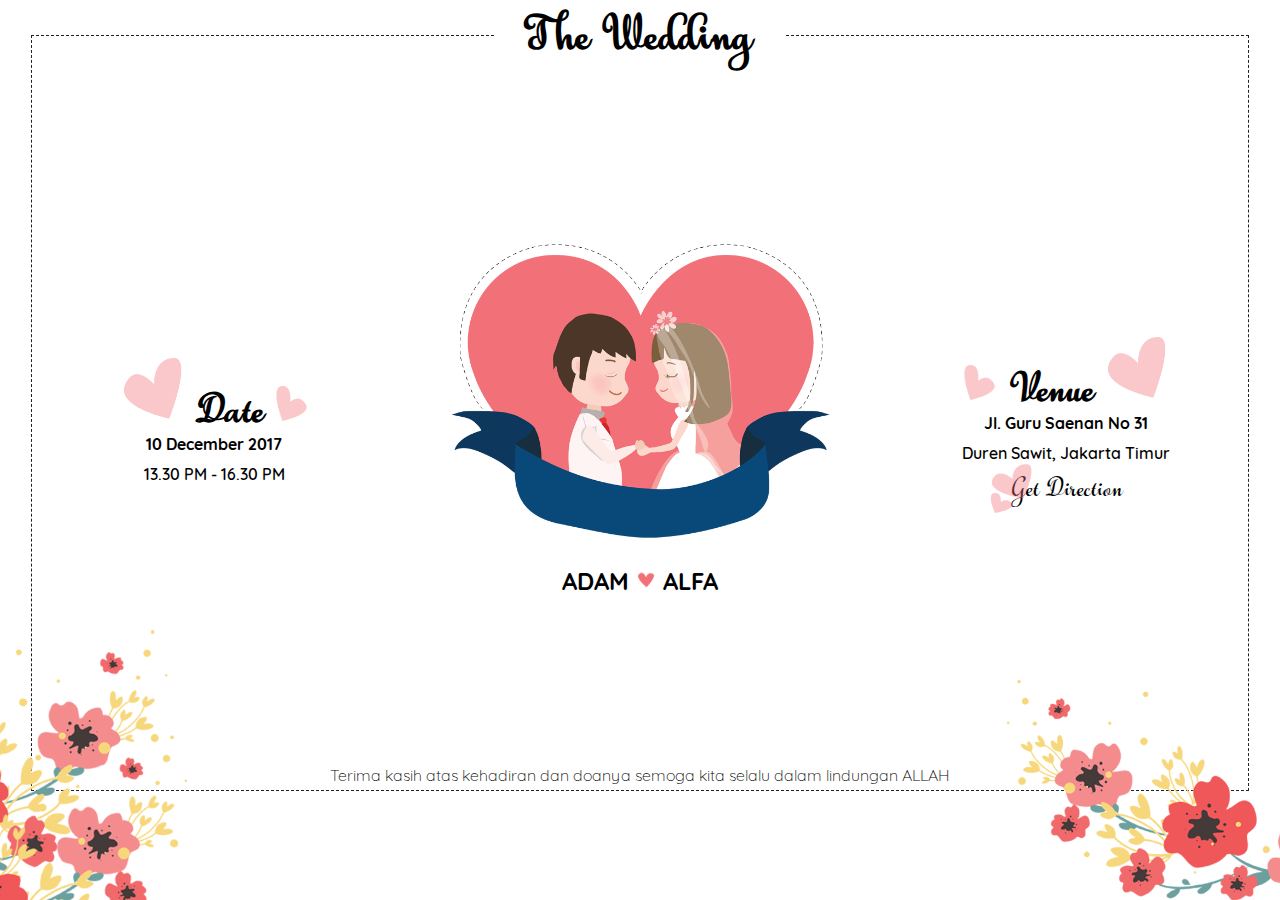
<file: adam_dan_alfa/index.html>
<!DOCTYPE html>
<html>
<head>
	<meta charset="utf-8">
	<meta http-equiv="X-UA-Compatible" content="IE=edge">
	<meta name="viewport" content="width=device-width, initial-scale=1">

	 <meta name="title" content="The Wedding Adam and Alfa">
	 <meta name="description" content="The Wedding Adam and Alfa | Date : 10 December 2017 13.30 PM - 16.30 PM | Location : Jl. Guru Saenan No 31 Duren Sawit, Jakarta Timur">


	<meta property="og:type" content="Website" />
	<meta property="og:title" content="The Wedding Adam and Alfa">
	<meta property="og:description" content="The Wedding Adam and Alfa | Date : 10 December 2017 13.30 PM - 16.30 PM | Location : Jl. Guru Saenan No 31 Duren Sawit, Jakarta Timur">
	<meta property="og:image" content="images/logo.png">
	<meta property="og:image:url" content="images/logo.png">
	<meta property="og:image:secure_url" content="images/logo.png">

	<title>The Wedding Adam and Alfa</title>
	<link rel="icon" type="image/png" href="images/logo.png"/>

	<link rel="stylesheet" type="text/css" href="style.css">
	<script type="text/javascript" src="jquery/jquery-3.2.0.min.js"></script>
</head>
<body>
	<div id="wrapper">
		<div id="space">
			<div id="border">
				<div id="title">
					<h1>
						The Wedding
					</h1>
				</div>
				<div id="contain">
					<div class="bar sub">
						<h3>
							<img id="large" src="images/love-l.png">
							Date
							<img id="little" src="images/love-r.png">
						</h3>
						<p>
							<label>10 December 2017</label>
						</p>
						<p>
							13.30 PM - 16.30 PM
						</p>
					</div>
					<div class="bar main">
						<img class="click-show" src="images/logo.png">
						<h2 class="click-show">
							<label>ADAM</label>
							 <img src="images/love.png"> 
							<label>ALFA</label>
						</h2>
						<div id="descript">
							<h3>
								Assalamualaikum,wr.wb.
							</h3>
							<p>
								Segala puji bagi Allah SWT yang akan menyatukan putra putri kami dalam ikatan pernikahan.
							</p>
							<div class="float">
								<p class="font">
									Adam Surya Des
								</p>
								<p>
				                     Putra Pertama
								</p>
								<p>
									Dari Alm.Bpk Aldes Rizal Hasan dan Ibu Suryani
								</p>
							</div>
							<div class="float">
								<p class="font">
									Alfa Sumarni
								</p>
								<p>
				                    Putri tunggal
								</p>
								<p>
									Dari Bpk Suparman dan Ibu Hasanah
								</p>
							</div>
							<hr>
							<div class="float">
								<p>
									Akad nikah yang akan diselenggarakan pada
								</p>
								<p>
									Sabtu, 2 Desember 2017 
								</p>
								<p>
									Pukul 10.00 
								</p>
							</div>
							<div class="float">
								<p>
									Bertempat dirumah mempelai wanita
								</p>
								<p>
									Mohon kehadirannya pada
								</p>
								<p>
									Minggu, 10 Desember 2017 Pukul 13.30 - 16.30
								</p>
							</div>
							<p class="font">
								<a href="https://www.google.co.id/maps/place/Jl.+Guru+H.+Sa'enan+No.8,+Klender,+Duren+Sawit,+Kota+Jakarta+Timur,+Daerah+Khusus+Ibukota+Jakarta+13470/@-6.2215076,106.9040022,17z/data=!4m13!1m7!3m6!1s0x2e69f3510d4a1705:0x566ec31657ec72f7!2sJl.+Guru+H.+Sa'enan+No.8,+Klender,+Duren+Sawit,+Kota+Jakarta+Timur,+Daerah+Khusus+Ibukota+Jakarta+13470!3b1!8m2!3d-6.2217886!4d106.9048432!3m4!1s0x2e69f3510d4a1705:0x566ec31657ec72f7!8m2!3d-6.2217886!4d106.9048432?hl=id" target="_blank">
									Get Direction
								</a>
							</p>
						</div>
					</div>
					<div class="bar sub">
						<h3>
							<img id="little" src="images/love-r.png">
							Venue
							<img id="large" src="images/love-l.png">
						</h3>
						<p>
							<label>Jl. Guru Saenan No 31</label>
						</p>
						<p>
							Duren Sawit, Jakarta Timur
						</p>
						<p>
							<a href="https://www.google.co.id/maps/place/Jl.+Guru+H.+Sa'enan+No.8,+Klender,+Duren+Sawit,+Kota+Jakarta+Timur,+Daerah+Khusus+Ibukota+Jakarta+13470/@-6.2215076,106.9040022,17z/data=!4m13!1m7!3m6!1s0x2e69f3510d4a1705:0x566ec31657ec72f7!2sJl.+Guru+H.+Sa'enan+No.8,+Klender,+Duren+Sawit,+Kota+Jakarta+Timur,+Daerah+Khusus+Ibukota+Jakarta+13470!3b1!8m2!3d-6.2217886!4d106.9048432!3m4!1s0x2e69f3510d4a1705:0x566ec31657ec72f7!8m2!3d-6.2217886!4d106.9048432?hl=id" target="_blank">
								<img id="little" src="images/love-r.png">
								Get Direction
								<img id="large" src="images/love-l.png">
							</a>
						</p>
					</div>
				</div>
				<div id="bottom">
					<label>Terima kasih atas kehadiran dan doanya semoga kita selalu dalam lindungan ALLAH</label>
				</div>
			</div>
		</div>
		<img id="hana-left" src="images/hana-left.png">
		<img id="hana-right" src="images/hana-right.png">
	</div>

	<script type="text/javascript">
		$('.click-show').click(function(){
			$('#wrapper #border #contain').toggleClass('active');
		});
        // disable right click
        // document.oncontextmenu = document.body.oncontextmenu = function() {return false;}
        
        // $(document).keydown(function(event){
        //     if(event.keyCode==123){
        //         return false; // disable f12
        //     }
        //     else if(event.ctrlKey && event.shiftKey && event.keyCode==73){        
        //         return false;  // disable ctrl+shift+i
        //     }
        //     else if(event.ctrlKey && event.keyCode==85){        
        //         return false;  // disable ctrl+u
        //     }
        // });
    </script>
</body>
</html>
</file>
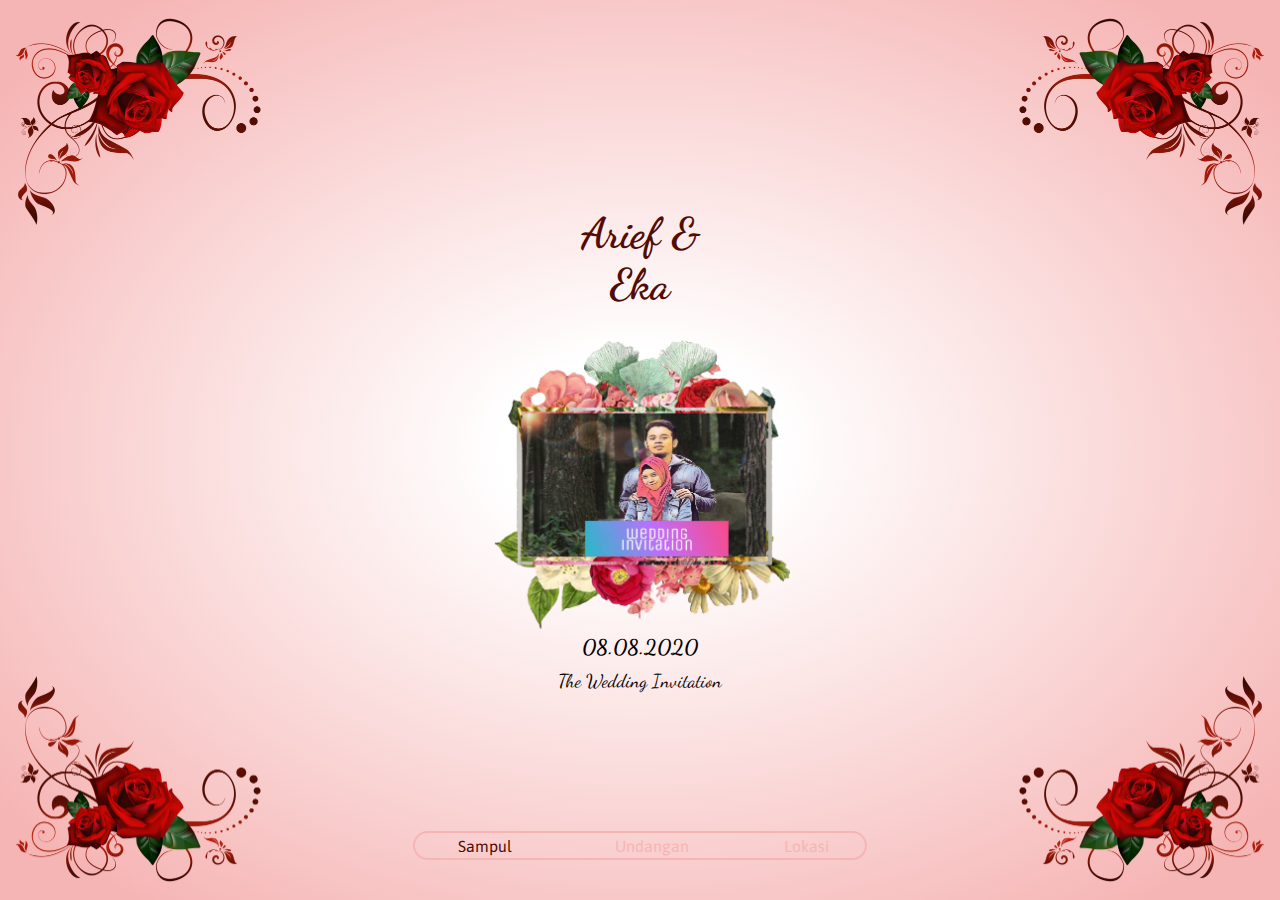
<file: arief_dan_eka/index.html>
<!DOCTYPE html>
<html>
<head>
	<meta charset="utf-8">
	<meta http-equiv="X-UA-Compatible" content="IE=edge">
	<meta name="viewport" content="width=device-width, initial-scale=1">

	<meta name="title" content="The Wedding Arief and Eka">
	<meta name="description" content="The Wedding Arief and Eka | 08 Agustus 2020 | Jalan Raya Dekeng Atas Gang Masjid Al-Barkah No. 41 Rt. 03 Rw 03 Kelurahan Genteng Kecamatan Bogor Selatan Kotamadya Bogor. Jawa Barat">


	<meta property="og:type" content="Website" />
	<meta property="og:title" content="The Wedding Arief and Eka">
	<meta property="og:description" content="The Wedding Arief and Eka | 08 Agustus 2020 | Jalan Raya Dekeng Atas Gang Masjid Al-Barkah No. 41 Rt. 03 Rw 03 Kelurahan Genteng Kecamatan Bogor Selatan Kotamadya Bogor. Jawa Barat">
	<meta property="og:image" content="logo.png">
	<meta property="og:image:url" content="logo.png">
	<meta property="og:image:secure_url" content="logo.png">

	<title>The Wedding Arief and Eka</title>
	<link rel="icon" type="image/png" href="logo.png"/>
	
	<link href="https://fonts.googleapis.com/css?family=Dancing+Script&display=swap" rel="stylesheet">
	<link href="https://fonts.googleapis.com/css?family=Asap&display=swap" rel="stylesheet">
	
	<script type="text/javascript" src="jquery-3.2.0.min.js"></script>
	<link rel="stylesheet" type="text/css" href="style.css?v=001">
</head>
<body>
	<div class="box">
		<div class="frame">
			<div id="section" class="content">
				<div id="sampul" class="target" style="">
					<h1>Arief &<br>Eka</h1>
					<img src="logo.png">
					<h3>08.08.2020</h3>
					<p>The Wedding Invitation</p>
				</div>

				<div id="undangan" class="target" style="display: none;">
					<img id="bismillah" src="bismillah.png"><br>
					<img id="assalamualaikum" src="assalamualaikum.png"><br>
					<p id="sambutan">
						Dengan memohon rahmat dan ridho Allah SWT, kami bermaksud menyelengarakan pernikahan putra - putri kami:
					</p>
					<div class="box first">
						<div class="frame">
							<div class="content">
								<h1>Arief Amarullah</h1>
								<p>Putra Kedua dari</p>
								<p class="parent">Bpk Alm Hartono dan<br>Ibu Sri Dendang Sari</p>
							</div>
							<div class="content">
								<h1>Eka Amalia Rahmawati</h1>
								<p>Putri Pertama dari</p>
								<p class="parent">Bpk Alm Sabeni dan<br>Ibu Siti Salamah</p>
							</div>
						</div>
					</div>
					<p>yang insya Allah akan dilaksanakan pada:</p>
					<div class="box second">
						<div class="frame">
							<div class="content">
								<h3>Akad</h3>
								<p>09.00 WIB S/D Selesai</p>
							</div>
							<div class="content">
								<h2>Sabtu 08 Agustus 2020</h2>
							</div>
							<div class="content">
								<h3>Resepsi</h3>
								<p>13.00 WIB S/D 17.00 WIB</p>
							</div>
						</div>
					</div>
					<p id="kehormatan">Kehadiran Bapak/Ibu/Saudara(i) untuk memberikan do'a restu kepada kedua mempelai merupakan suatu kehormatan dan kebahagian bagi kami</p>
				</div>

				<div id="lokasi" class="target" style="display: none;">
					<div>
						<h2>Lokasi</h2>
						<p>Jalan Raya Dekeng Atas Gang Masjid Al-Barkah No. 41 Rt. 03 Rw 03 Kelurahan Genteng Kecamatan Bogor Selatan Kotamadya Bogor. Jawa Barat</p>
						<a href="https://goo.gl/maps/PUfiu8dsWxqjdhKa9">Lihat di Google Maps</a>
						<br>
						<iframe src="https://www.google.com/maps/embed?pb=!1m18!1m12!1m3!1d3963.0406907492115!2d106.81570871477142!3d-6.641869395197309!2m3!1f0!2f0!3f0!3m2!1i1024!2i768!4f13.1!3m3!1m2!1s0x0%3A0xeab284a873f36e24!2sMasjid%20Jami%20Al-Barkah!5e0!3m2!1sid!2sid!4v1595072662909!5m2!1sid!2sid" width="100%" height="300" frameborder="0" style="border:0" allowfullscreen></iframe>
					</div>
				</div>

				<img id="b1" class="bunga" src="bunga01.png">
				<img id="b2" class="bunga" src="bunga02.png">
				<img id="b3" class="bunga" src="bunga03.png">
				<img id="b4" class="bunga" src="bunga04.png">

				<div id="navigation">
					<div class="wraper">
						<div class="box">
							<div class="frame">
								<div class="content">
									<label class="active" data-target="sampul">Sampul</label>
								</div>
								<div class="content">
									<label class="" data-target="undangan">Undangan</label>
								</div>
								<div class="content">
									<label class="" data-target="lokasi">Lokasi</label>
								</div>
							</div>
						</div>
					</div>
				</div>
			</div>
		</div>
	</div>

	<script type="text/javascript">
		$(document).ready(function(){
			$('#navigation label').click(function(){
				$('#navigation label').removeClass('active');
				$(this).addClass('active');
				$('.target').hide();
				var target = $(this).data('target');
				$('#'+target).show();
			});
		});
	</script>
</body>
</html>
</file>
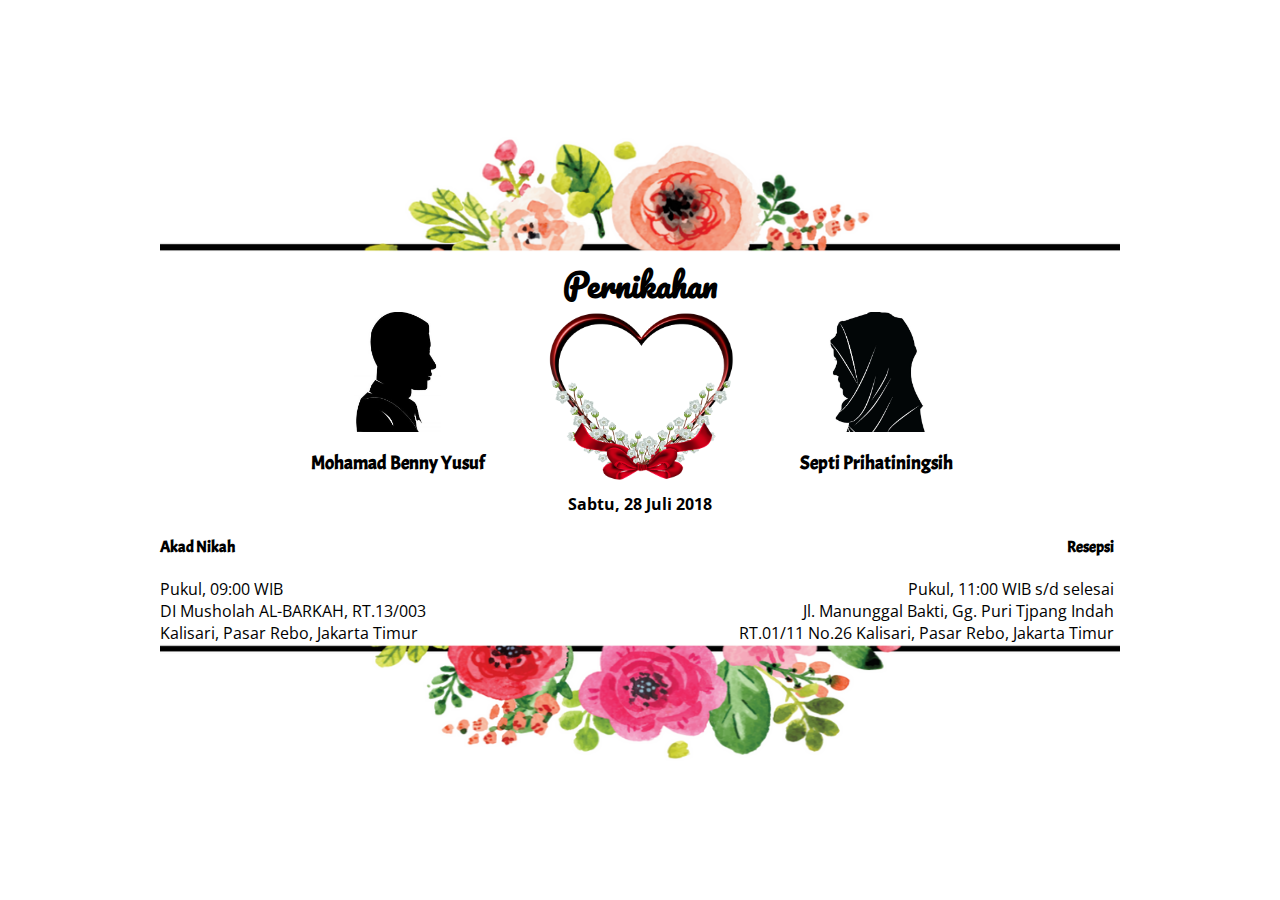
<file: beni_dan_septi/index.html>
<!DOCTYPE html>
<html>
<head>
	<meta charset="utf-8">
	<meta http-equiv="X-UA-Compatible" content="IE=edge">
	<meta name="viewport" content="width=device-width, initial-scale=1">

	 <meta name="title" content="Pernikahan Benny & Septi">
	 <meta name="description" content="Pernikahan Benny & Septi | Sabtu, 28 Juli 2018">


	<meta property="og:type" content="Website" />
	<meta property="og:title" content="Pernikahan Benny & Septi">
	<meta property="og:description" content="Pernikahan Benny & Septi | Sabtu, 28 Juli 2018">
	<meta property="og:image" content="hati.png">
	<meta property="og:image:url" content="hati.png">
	<meta property="og:image:secure_url" content="hati.png">

	<title>Pernikahan Benny & Septi | Sabtu, 28 Juli 2018</title>
	<link rel="icon" type="image/png" href="hati.png"/>
	
	<script type="text/javascript" src="jquery-3.2.0.min.js"></script>
	<link href='style.css' rel='stylesheet' type='text/css'>

	<link href='https://fonts.googleapis.com/css?family=Pacifico' rel='stylesheet' type='text/css'>
	<link href='https://fonts.googleapis.com/css?family=Acme' rel='stylesheet' type='text/css'>
	<link href='https://fonts.googleapis.com/css?family=Open+Sans+Condensed' rel='stylesheet' type='text/css'>
	<link href='https://fonts.googleapis.com/css?family=Poiret+One' rel='stylesheet' type='text/css'>
</head>
<body>
	<img id="left" class="hana-body hana-body-bot" src="hana-left.png">
	<img id="right" class="hana-body hana-body-bot" src="hana-right.png">

	<img id="left" class="hana-body hana-body-top" src="hana-right.png">
	<img id="right" class="hana-body hana-body-top" src="hana-left.png">

	<div id="wrapper">
		
		<div id="box-one">
			<div id="tab">
				<div id="midle">
					<img class="hana" src="bt1.png">
					<div id="content">
						<h1 class="text-center" style="font-family: 'Pacifico', cursive;">Pernikahan</h1>
						<div class="row">
							<div class="bar-2 text-center">
								<img id="man" class="seluit" src="o1.jpg">
								<h3 id="man" style="font-family: 'Acme', cursive;">Mohamad Benny Yusuf</h3>
							</div>
							<div class="bar-2 text-center">
								<img id="wom" class="seluit" src="e1.jpg">
								<h3 id="wom" style="font-family: 'Acme', cursive;">Septi Prihatiningsih</h3>
							</div>
						</div>
						<p id="date" class="text-center"><strong>Sabtu, 28 Juli 2018</strong></p>
						<div id="anr" class="row">
							<div class="bar-2 text-left">
								<h4 style="font-family: 'Acme', cursive;">Akad Nikah</h4>
								<p>Pukul, 09:00 WIB</p>
								<p>DI Musholah AL-BARKAH, RT.13/003</p>
								<p>Kalisari, Pasar Rebo, Jakarta Timur</p>
							</div>
							<div class="bar-2 text-right">
								<h4 style="font-family: 'Acme', cursive;">Resepsi</h4>
								<p>Pukul, 11:00 WIB s/d selesai</p>
								<p>Jl. Manunggal Bakti, Gg. Puri Tjpang Indah</p>
								<p>RT.01/11 No.26 Kalisari, Pasar Rebo, Jakarta Timur</p>
							</div>
						</div>
						<div id="hati">
							<div>
								<img src="hati.png">
							</div>
						</div>
					</div>
					<img class="hana" src="bt2.png">
				</div>
			</div>
		</div>

		<div id="box-two">
			<img class="absen-love" src="love-l-o.png"><img class="absen-love" src="love-l-t.png">
			<img class="absen-love" src="love-l-o.png"><img class="absen-love" src="love-l-t.png">
			<img class="absen-love" src="love-l-o.png"><img class="absen-love" src="love-l-t.png">
			<img class="absen-love" src="love-l-o.png"><img class="absen-love" src="love-l-t.png">
			<img class="absen-love" src="love-l-o.png"><img class="absen-love" src="love-l-t.png">
			<img class="absen-love" src="love-l-o.png"><img class="absen-love" src="love-l-t.png">
			<img class="absen-love" src="love-l-o.png"><img class="absen-love" src="love-l-t.png">
			<img class="absen-love" src="love-l-o.png"><img class="absen-love" src="love-l-t.png">
			<img class="absen-love" src="love-l-o.png"><img class="absen-love" src="love-l-t.png">
			<img class="absen-love" src="love-l-o.png"><img class="absen-love" src="love-l-t.png">
			<img class="absen-love" src="love-l-o.png"><img class="absen-love" src="love-l-t.png">
			<img class="absen-love" src="love-l-o.png"><img class="absen-love" src="love-l-t.png">
			
			<img class="absen-love" src="love-r-o.png"><img class="absen-love" src="love-r-t.png">
			<img class="absen-love" src="love-r-o.png"><img class="absen-love" src="love-r-t.png">
			<img class="absen-love" src="love-r-o.png"><img class="absen-love" src="love-r-t.png">
			<img class="absen-love" src="love-r-o.png"><img class="absen-love" src="love-r-t.png">
			<img class="absen-love" src="love-r-o.png"><img class="absen-love" src="love-r-t.png">
			<img class="absen-love" src="love-r-o.png"><img class="absen-love" src="love-r-t.png">
			<img class="absen-love" src="love-r-o.png"><img class="absen-love" src="love-r-t.png">
			<img class="absen-love" src="love-r-o.png"><img class="absen-love" src="love-r-t.png">
			<img class="absen-love" src="love-r-o.png"><img class="absen-love" src="love-r-t.png">
			<img class="absen-love" src="love-r-o.png"><img class="absen-love" src="love-r-t.png">
			<img class="absen-love" src="love-r-o.png"><img class="absen-love" src="love-r-t.png">
			<img class="absen-love" src="love-r-o.png"><img class="absen-love" src="love-r-t.png">
			<img class="absen-love" src="love-r-o.png"><img class="absen-love" src="love-r-t.png">
			<img class="absen-love" src="love-r-o.png"><img class="absen-love" src="love-r-t.png">
			<img class="absen-love" src="love-r-o.png"><img class="absen-love" src="love-r-t.png">
			<img class="absen-love" src="love-r-o.png"><img class="absen-love" src="love-r-t.png">
			<img class="absen-love" src="love-r-o.png"><img class="absen-love" src="love-r-t.png">
			<img class="absen-love" src="love-r-o.png"><img class="absen-love" src="love-r-t.png">
			<img class="absen-love" src="love-r-o.png"><img class="absen-love" src="love-r-t.png">
			<img class="absen-love" src="love-r-o.png"><img class="absen-love" src="love-r-t.png">
			<img class="absen-love" src="love-r-o.png"><img class="absen-love" src="love-r-t.png">
			<img class="absen-love" src="love-r-o.png"><img class="absen-love" src="love-r-t.png">
			<img class="absen-love" src="love-r-o.png"><img class="absen-love" src="love-r-t.png">
			<img class="absen-love" src="love-r-o.png"><img class="absen-love" src="love-r-t.png">

			<div id="space">
				<div class="text-center">
					<img id="bismillah" src="bismillah.png">
					<br>
					<img id="assalamualaikum" src="assalamualaikum.png">
				</div>
				<div class="text-center" style="font-family: 'Open Sans Condensed', sans-serif;">
					<p>Maha Suci Allah SWT</p>
					<p>yang telah menciptakan mahluk-Nya berpasang-pasangan</p>
					<p>Untuk mengikuti sunah Rosul-Mu dalam rangka</p>
					<p>membentuk keluarga Sakinah, Mawadah Warohmah</p>
					<p>maka dengan izin Alloh</p>
				</div>
				<div class="tabs">
					<div class="tab-cell tab-cell-name text-center">
						<h3>Mohamad Benny Yusuf</h3>
						<p style="font-family: 'Open Sans Condensed', sans-serif;"><small>Anak Ke-1 dari Bpk. Arif & Ibu. Umi</small></p>
						<img id="arrows-back" class="arrows" src="arrows-l.png">
					</div>
					<div class="tab-cell tab-cell-space text-center">
						<p style="font-family: 'Pacifico', cursive;"><big>Dengan</big></p>
					</div>
					<div class="tab-cell tab-cell-name text-center">
						<h3>Septi Prihatiningsih</h3>
						<p style="font-family: 'Open Sans Condensed', sans-serif;"><small>Anak Ke-3 dari Bpk. Wagino & Ibu. Sumiyem</small></p>
						<img id="arrows-next" class="arrows" src="arrows-r.png">
					</div>
				</div>
				<div class="text-center">
					<p style="font-family: 'Pacifico', cursive;"><big>SABTU, 28 JULI 2018</big></p>
				</div>
				<div class="tabs">
						<div class="tab-cell tab-cell-name tab-cell-top text-right">
						<h4 style="font-family: 'Acme', cursive;">Akad Nikah</h4>
						<div class="normal" style="font-family: 'Open Sans Condensed', sans-serif;">
							<p>Pukul, 09:00 WIB</p>
							<p>DI Musholah AL-BARKAH, RT.13/003</p>
							<p>Kalisari, Pasar Rebo, Jakarta Timur</p>
						</div>
					</div>
					<div class="tab-cell tab-cell-space text-center">
					</div>
					<div class="tab-cell tab-cell-name tab-cell-top text-left">
						<h4 style="font-family: 'Acme', cursive;">Resepsi</h4>
						<div class="normal" style="font-family: 'Open Sans Condensed', sans-serif;">
							<p>Pukul, 11:00 WIB s/d selesai</p>
							<p>Jl. Manunggal Bakti, Gg. Puri Tjpang Indah</p>
							<p>RT.01/11 No.26 Kalisari, Pasar Rebo, Jakarta Timur</p>
						</div>
					</div>
				</div>
				<div class="text-center normal" style="font-family: 'Open Sans Condensed', sans-serif;">
					<p>Atas kehadiran dan do'a restu Bapak/Ibu/Suadara/i kami ucapkan terima kasih</p>
					<p>Wassalamu'alaikum Warahmatullahi Wabarokatu</p>
				</div>
			</div>
		</div>

		<div id="box-three">
			<img class="absen-love" src="love-l-o.png"><img class="absen-love" src="love-l-t.png">
			<img class="absen-love" src="love-l-o.png"><img class="absen-love" src="love-l-t.png">
			<img class="absen-love" src="love-l-o.png"><img class="absen-love" src="love-l-t.png">
			<img class="absen-love" src="love-l-o.png"><img class="absen-love" src="love-l-t.png">
			<img class="absen-love" src="love-l-o.png"><img class="absen-love" src="love-l-t.png">
			<img class="absen-love" src="love-l-o.png"><img class="absen-love" src="love-l-t.png">
			<img class="absen-love" src="love-l-o.png"><img class="absen-love" src="love-l-t.png">
			<img class="absen-love" src="love-l-o.png"><img class="absen-love" src="love-l-t.png">
			<img class="absen-love" src="love-l-o.png"><img class="absen-love" src="love-l-t.png">
			<img class="absen-love" src="love-l-o.png"><img class="absen-love" src="love-l-t.png">
			<img class="absen-love" src="love-l-o.png"><img class="absen-love" src="love-l-t.png">
			<img class="absen-love" src="love-l-o.png"><img class="absen-love" src="love-l-t.png">

			<img class="absen-love" src="love-r-o.png"><img class="absen-love" src="love-r-t.png">
			<img class="absen-love" src="love-r-o.png"><img class="absen-love" src="love-r-t.png">
			<img class="absen-love" src="love-r-o.png"><img class="absen-love" src="love-r-t.png">
			<img class="absen-love" src="love-r-o.png"><img class="absen-love" src="love-r-t.png">
			<img class="absen-love" src="love-r-o.png"><img class="absen-love" src="love-r-t.png">
			<img class="absen-love" src="love-r-o.png"><img class="absen-love" src="love-r-t.png">
			<img class="absen-love" src="love-r-o.png"><img class="absen-love" src="love-r-t.png">
			<img class="absen-love" src="love-r-o.png"><img class="absen-love" src="love-r-t.png">
			<img class="absen-love" src="love-r-o.png"><img class="absen-love" src="love-r-t.png">
			<img class="absen-love" src="love-r-o.png"><img class="absen-love" src="love-r-t.png">
			<img class="absen-love" src="love-r-o.png"><img class="absen-love" src="love-r-t.png">
			<img class="absen-love" src="love-r-o.png"><img class="absen-love" src="love-r-t.png">
			<img class="absen-love" src="love-r-o.png"><img class="absen-love" src="love-r-t.png">
			<img class="absen-love" src="love-r-o.png"><img class="absen-love" src="love-r-t.png">
			<img class="absen-love" src="love-r-o.png"><img class="absen-love" src="love-r-t.png">
			<img class="absen-love" src="love-r-o.png"><img class="absen-love" src="love-r-t.png">
			<img class="absen-love" src="love-r-o.png"><img class="absen-love" src="love-r-t.png">
			<img class="absen-love" src="love-r-o.png"><img class="absen-love" src="love-r-t.png">
			<img class="absen-love" src="love-r-o.png"><img class="absen-love" src="love-r-t.png">
			<img class="absen-love" src="love-r-o.png"><img class="absen-love" src="love-r-t.png">
			<img class="absen-love" src="love-r-o.png"><img class="absen-love" src="love-r-t.png">
			<img class="absen-love" src="love-r-o.png"><img class="absen-love" src="love-r-t.png">
			<img class="absen-love" src="love-r-o.png"><img class="absen-love" src="love-r-t.png">
			<img class="absen-love" src="love-r-o.png"><img class="absen-love" src="love-r-t.png">

			<div id="space">
				
				<div class="text-center">
					<img id="arrows-midle" class="arrows" src="arrows-u.png">
				</div>
				<div class="text-center">
					<h2 style="font-family: 'Acme', cursive;">Resepsi</h2>
					<div style="font-family: 'Open Sans Condensed', sans-serif;">
						<p>Pukul, 11:00 WIB s/d selesai</p>
						<p>Jl. Manunggal Bakti, Gg. Puri Tjpang Indah RT.01/11 No.26 Kalisari, Pasar Rebo, Jakarta Timur</p>
					</div>
					<iframe src="https://www.google.com/maps/embed?pb=!1m18!1m12!1m3!1d3965.4429840867697!2d106.8485343143141!3d-6.336620995414351!2m3!1f0!2f0!3f0!3m2!1i1024!2i768!4f13.1!3m3!1m2!1s0x2e69edb2ef43da73%3A0xfd8048f8dee75408!2sJl.+Manunggal+Bakti!5e0!3m2!1sid!2sid!4v1531382541908" width="80%" height="325" frameborder="0" style="border:0" allowfullscreen></iframe>
				</div>
			</div>
		</div>
	</div>

	<script type="text/javascript">
		$('#wrapper #box-one #tab #midle #content #hati div img').hover(function(){
				$('#wrapper #box-one #tab #midle #content .seluit, #wrapper #box-one #tab #midle #content p#date, #wrapper #box-one #tab #midle #content h3#man, #wrapper #box-one #tab #midle #content h3#wom').addClass('aktive');
			},function(){
				$('#wrapper #box-one #tab #midle #content .seluit, #wrapper #box-one #tab #midle #content p#date, #wrapper #box-one #tab #midle #content h3#man, #wrapper #box-one #tab #midle #content h3#wom').removeClass('aktive');
			}
		);
		$('#wrapper #box-one #tab #midle #content #hati div img').click(function(){
				$('#wrapper #box-one, .hana-body').addClass('next');
				setTimeout(function() {
					$('#wrapper #box-one').hide();
					$('#wrapper #box-two').show();
				}, 1410),
				setTimeout(function() {
					$('body').css('background-color','rgb(231, 213, 213)');
					$('#wrapper #box-two').css('transform', 'scale(1, 1)');
				}, 1510)
			}
		);
		$('#arrows-back').click(function(){
				$('#wrapper #box-two').css('transform', 'scale(0, 0)');
				setTimeout(function() {
					$('#wrapper #box-two').hide();
					$('#wrapper #box-one, .hana-body').removeClass('next');
					$('body').css('background-color','rgb(255, 255, 255)');
					$('#wrapper #box-one').show();
				}, 1410)
			}
		);

		$('#arrows-next').click(function(){
				$('#wrapper #box-two').css('transform', 'scale(0, 0)');
				setTimeout(function() {
					$('#wrapper #box-two').hide();
					$('#wrapper #box-three').show();
					$('#wrapper #box-three').css('transform', 'scale(1, 1)');
				}, 1410)
			}
		);

		$('#arrows-midle').click(function(){
				$('#wrapper #box-three').css('transform', 'scale(0, 0)');
				setTimeout(function() {
					$('#wrapper #box-three').hide();
					$('#wrapper #box-two').show();
					$('#wrapper #box-two').css('transform', 'scale(1, 1)');
				}, 1410)
			}
		);

		var anime_one = [
			"zoom",
			"rotate",
			"swing_one",
			"swing_two",
			"swing_three",
			"swing_four"
		];
			
		$('img.absen-love').each(function(){
			$(this).css('left', Math.floor(Math.random() * $('#wrapper #box-two').width())+'px');
			$(this).css('left', Math.floor(Math.random() * $('#wrapper #box-two').width())+'px');
			$(this).css('top', Math.floor(Math.random() * $('#wrapper #box-two').height())+'px');
			$(this).addClass(anime_one[Math.floor(Math.random()*anime_one.length)]);
		});
		
		// $('#wrapper #box-one #tab #midle #content #hati div img').click(
		// );
	</script>
</body>
</html>
</file>
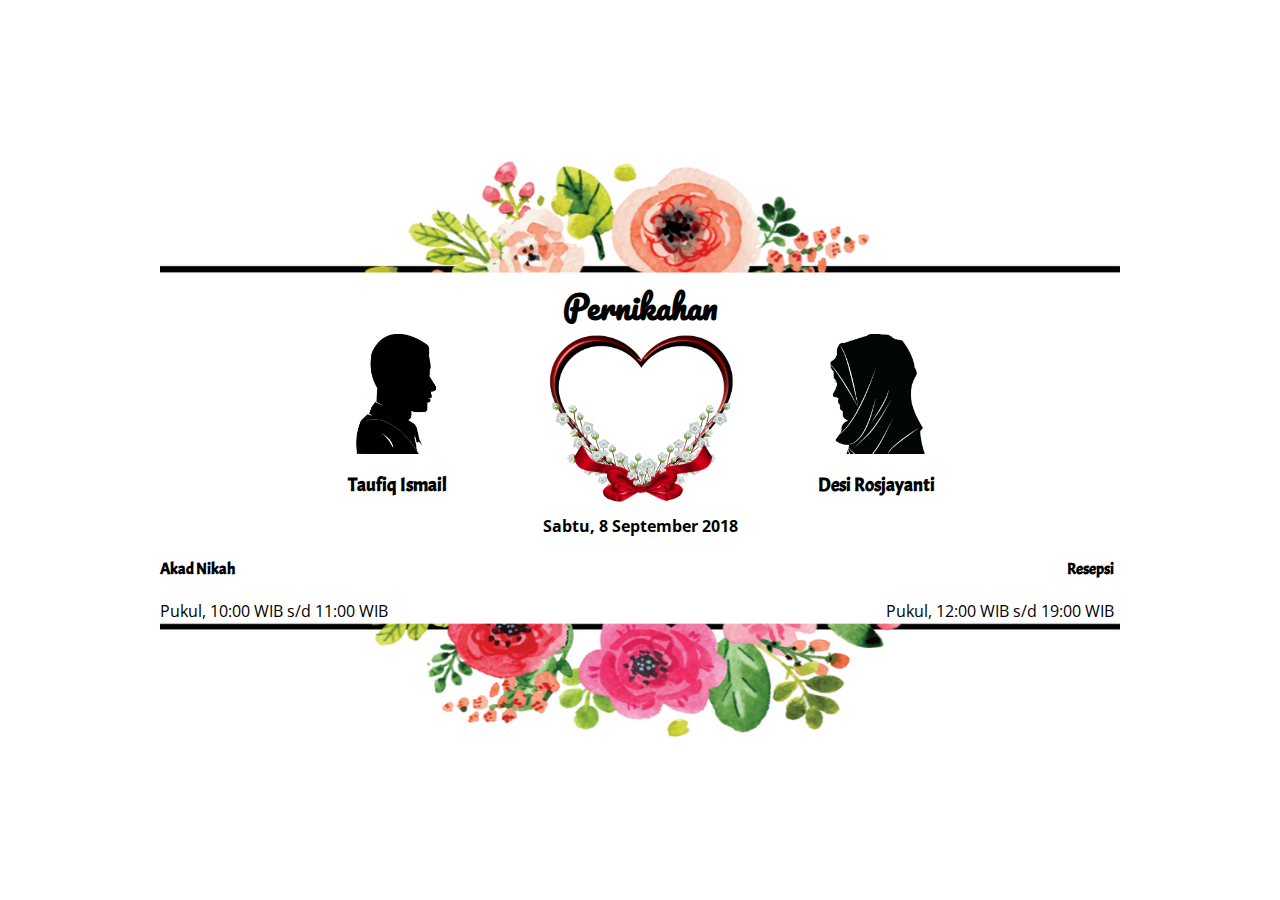
<file: taufiq_dan_desi/index.html>
<!DOCTYPE html>
<html>
<head>
	<meta charset="utf-8">
	<meta http-equiv="X-UA-Compatible" content="IE=edge">
	<meta name="viewport" content="width=device-width, initial-scale=1">

	 <meta name="title" content="Pernikahan Taufiq & Desi">
	 <meta name="description" content="Pernikahan Taufiq & Desi | Sabtu, 8 September 2018 | Perum Lembah Griya Indah Blok A5 No 7 RT 02/13 Kel. Ragajaya Kec. Bojonggeede Citayem Jawa Barat">


	<meta property="og:type" content="Website" />
	<meta property="og:title" content="Pernikahan Taufiq & Desi">
	<meta property="og:description" content="Pernikahan Taufiq & Desi | Sabtu, 8 September 2018 | Perum Lembah Griya Indah Blok A5 No 7 RT 02/13 Kel. Ragajaya Kec. Bojonggeede Citayem Jawa Barat">
	<meta property="og:image" content="hati.png">
	<meta property="og:image:url" content="hati.png">
	<meta property="og:image:secure_url" content="hati.png">

	<title>Pernikahan Taufiq & Desi | Sabtu, 8 September 2018</title>
	<link rel="icon" type="image/png" href="hati.png"/>
	
	<script type="text/javascript" src="jquery-3.2.0.min.js"></script>
	<link href='style.css' rel='stylesheet' type='text/css'>

	<link href='https://fonts.googleapis.com/css?family=Pacifico' rel='stylesheet' type='text/css'>
	<link href='https://fonts.googleapis.com/css?family=Acme' rel='stylesheet' type='text/css'>
	<link href='https://fonts.googleapis.com/css?family=Open+Sans+Condensed' rel='stylesheet' type='text/css'>
	<link href='https://fonts.googleapis.com/css?family=Poiret+One' rel='stylesheet' type='text/css'>
</head>
<body>
	<img id="left" class="hana-body hana-body-bot" src="hana-left.png">
	<img id="right" class="hana-body hana-body-bot" src="hana-right.png">

	<img id="left" class="hana-body hana-body-top" src="hana-right.png">
	<img id="right" class="hana-body hana-body-top" src="hana-left.png">

	<div id="wrapper">
		
		<div id="box-one">
			<div id="tab">
				<div id="midle">
					<img class="hana" src="bt1.png">
					<div id="content">
						<h1 class="text-center" style="font-family: 'Pacifico', cursive;">Pernikahan</h1>
						<div class="row">
							<div class="bar-2 text-center">
								<img id="man" class="seluit" src="o1.jpg">
								<h3 id="man" style="font-family: 'Acme', cursive;">Taufiq Ismail</h3>
							</div>
							<div class="bar-2 text-center">
								<img id="wom" class="seluit" src="e1.jpg">
								<h3 id="wom" style="font-family: 'Acme', cursive;">Desi Rosjayanti</h3>
							</div>
						</div>
						<p id="date" class="text-center"><strong>Sabtu, 8 September 2018</strong></p>
						<div id="anr" class="row">
							<div class="bar-2 text-left">
								<h4 style="font-family: 'Acme', cursive;">Akad Nikah</h4>
								<p>Pukul, 10:00 WIB s/d 11:00 WIB</p>
							</div>
							<div class="bar-2 text-right">
								<h4 style="font-family: 'Acme', cursive;">Resepsi</h4>
								<p>Pukul, 12:00 WIB s/d 19:00 WIB</p>
							</div>
						</div>
						<div id="hati">
							<div>
								<img src="hati.png">
							</div>
						</div>
					</div>
					<img class="hana" src="bt2.png">
				</div>
			</div>
		</div>

		<div id="box-two">
			<img class="absen-love" src="love-l-o.png"><img class="absen-love" src="love-l-t.png">
			<img class="absen-love" src="love-l-o.png"><img class="absen-love" src="love-l-t.png">
			<img class="absen-love" src="love-l-o.png"><img class="absen-love" src="love-l-t.png">
			<img class="absen-love" src="love-l-o.png"><img class="absen-love" src="love-l-t.png">
			<img class="absen-love" src="love-l-o.png"><img class="absen-love" src="love-l-t.png">
			<img class="absen-love" src="love-l-o.png"><img class="absen-love" src="love-l-t.png">
			<img class="absen-love" src="love-l-o.png"><img class="absen-love" src="love-l-t.png">
			<img class="absen-love" src="love-l-o.png"><img class="absen-love" src="love-l-t.png">
			<img class="absen-love" src="love-l-o.png"><img class="absen-love" src="love-l-t.png">
			<img class="absen-love" src="love-l-o.png"><img class="absen-love" src="love-l-t.png">
			<img class="absen-love" src="love-l-o.png"><img class="absen-love" src="love-l-t.png">
			<img class="absen-love" src="love-l-o.png"><img class="absen-love" src="love-l-t.png">
			
			<img class="absen-love" src="love-r-o.png"><img class="absen-love" src="love-r-t.png">
			<img class="absen-love" src="love-r-o.png"><img class="absen-love" src="love-r-t.png">
			<img class="absen-love" src="love-r-o.png"><img class="absen-love" src="love-r-t.png">
			<img class="absen-love" src="love-r-o.png"><img class="absen-love" src="love-r-t.png">
			<img class="absen-love" src="love-r-o.png"><img class="absen-love" src="love-r-t.png">
			<img class="absen-love" src="love-r-o.png"><img class="absen-love" src="love-r-t.png">
			<img class="absen-love" src="love-r-o.png"><img class="absen-love" src="love-r-t.png">
			<img class="absen-love" src="love-r-o.png"><img class="absen-love" src="love-r-t.png">
			<img class="absen-love" src="love-r-o.png"><img class="absen-love" src="love-r-t.png">
			<img class="absen-love" src="love-r-o.png"><img class="absen-love" src="love-r-t.png">
			<img class="absen-love" src="love-r-o.png"><img class="absen-love" src="love-r-t.png">
			<img class="absen-love" src="love-r-o.png"><img class="absen-love" src="love-r-t.png">
			<img class="absen-love" src="love-r-o.png"><img class="absen-love" src="love-r-t.png">

			<div id="space">
				<div class="text-center">
					<img id="bismillah" src="bismillah.png">
					<br>
					<img id="assalamualaikum" src="assalamualaikum.png">
				</div>
				<div class="text-center" style="font-family: 'Open Sans Condensed', sans-serif;">
					<p>Maha Suci Allah SWT</p>
					<p>yang telah menciptakan mahluk-Nya berpasang-pasangan</p>
					<p>Untuk mengikuti sunah Rosul-Mu dalam rangka</p>
					<p>membentuk keluarga Sakinah, Mawadah Warohmah</p>
					<p>maka dengan izin Alloh</p>
				</div>
				<div class="tabs">
					<div class="tab-cell tab-cell-name text-center">
						<h3>Taufiq Ismail</h3>
						<p style="font-family: 'Open Sans Condensed', sans-serif;"><small>Anak Ke-Tiga dari Bpk. Sudianto & Ibu. Chodijah</small></p>
						<img id="arrows-back" class="arrows" src="arrows-l.png">
					</div>
					<div class="tab-cell tab-cell-space text-center">
						<p style="font-family: 'Pacifico', cursive;"><big>Dengan</big></p>
					</div>
					<div class="tab-cell tab-cell-name text-center">
						<h3>Desi Rosjayanti</h3>
						<p style="font-family: 'Open Sans Condensed', sans-serif;"><small>Anak Ke-Dua dari Bpk. Suherman & Ibu. Rosminah</small></p>
						<img id="arrows-next" class="arrows" src="arrows-r.png">
					</div>
				</div>
				<div class="text-center">
					<p style="font-family: 'Pacifico', cursive;"><big>SABTU, 8 September 2018</big></p>
				</div>
				<div class="tabs">
						<div class="tab-cell tab-cell-name tab-cell-top text-right">
						<h4 style="font-family: 'Acme', cursive;">Akad Nikah</h4>
						<div class="normal" style="font-family: 'Open Sans Condensed', sans-serif;">
							<p>Pukul, 10:00 WIB s/d 11:00 WIB</p>
						</div>
					</div>
					<div class="tab-cell tab-cell-space text-center">
					</div>
					<div class="tab-cell tab-cell-name tab-cell-top text-left">
						<h4 style="font-family: 'Acme', cursive;">Resepsi</h4>
						<div class="normal" style="font-family: 'Open Sans Condensed', sans-serif;">
							<p>Pukul, 12:00 WIB s/d 19:00 WIB</p>
						</div>
					</div>
				</div>
				<div class="text-center normal" style="font-family: 'Open Sans Condensed', sans-serif;">
					<p>Atas kehadiran dan do'a restu Bapak/Ibu/Suadara/i kami ucapkan terima kasih</p>
					<p>Wassalamu'alaikum Warahmatullahi Wabarokatu</p>
				</div>
			</div>
		</div>

		<div id="box-three">
			<img class="absen-love" src="love-l-o.png"><img class="absen-love" src="love-l-t.png">
			<img class="absen-love" src="love-l-o.png"><img class="absen-love" src="love-l-t.png">
			<img class="absen-love" src="love-l-o.png"><img class="absen-love" src="love-l-t.png">
			<img class="absen-love" src="love-l-o.png"><img class="absen-love" src="love-l-t.png">
			<img class="absen-love" src="love-l-o.png"><img class="absen-love" src="love-l-t.png">
			<img class="absen-love" src="love-l-o.png"><img class="absen-love" src="love-l-t.png">
			<img class="absen-love" src="love-l-o.png"><img class="absen-love" src="love-l-t.png">
			<img class="absen-love" src="love-l-o.png"><img class="absen-love" src="love-l-t.png">
			<img class="absen-love" src="love-l-o.png"><img class="absen-love" src="love-l-t.png">
			<img class="absen-love" src="love-l-o.png"><img class="absen-love" src="love-l-t.png">
			<img class="absen-love" src="love-l-o.png"><img class="absen-love" src="love-l-t.png">
			<img class="absen-love" src="love-l-o.png"><img class="absen-love" src="love-l-t.png">

			<img class="absen-love" src="love-r-o.png"><img class="absen-love" src="love-r-t.png">
			<img class="absen-love" src="love-r-o.png"><img class="absen-love" src="love-r-t.png">
			<img class="absen-love" src="love-r-o.png"><img class="absen-love" src="love-r-t.png">
			<img class="absen-love" src="love-r-o.png"><img class="absen-love" src="love-r-t.png">
			<img class="absen-love" src="love-r-o.png"><img class="absen-love" src="love-r-t.png">
			<img class="absen-love" src="love-r-o.png"><img class="absen-love" src="love-r-t.png">
			<img class="absen-love" src="love-r-o.png"><img class="absen-love" src="love-r-t.png">
			<img class="absen-love" src="love-r-o.png"><img class="absen-love" src="love-r-t.png">
			<img class="absen-love" src="love-r-o.png"><img class="absen-love" src="love-r-t.png">
			<img class="absen-love" src="love-r-o.png"><img class="absen-love" src="love-r-t.png">
			<img class="absen-love" src="love-r-o.png"><img class="absen-love" src="love-r-t.png">
			<img class="absen-love" src="love-r-o.png"><img class="absen-love" src="love-r-t.png">
			<img class="absen-love" src="love-r-o.png"><img class="absen-love" src="love-r-t.png">
			<img class="absen-love" src="love-r-o.png"><img class="absen-love" src="love-r-t.png">

			<div id="space">
				
				<div class="text-center">
					<img id="arrows-midle" class="arrows" src="arrows-u.png">
				</div>
				<div class="text-center">
					<h2 style="font-family: 'Acme', cursive;">Pernikahan</h2>
					<div style="font-family: 'Open Sans Condensed', sans-serif;">
						<p>Pukul, 12:00 WIB s/d 19:00 WIB</p>
						<p>Perum Lembah Griya Indah Blok A5 No 7 RT 02/13 Kel. Ragajaya Kec. Bojonggeede Citayem Jawa Barat</p>
					</div>
					<iframe src="https://www.google.com/maps/embed?pb=!1m18!1m12!1m3!1d3964.6087492613647!2d106.79409611431471!3d-6.4442552953377445!2m3!1f0!2f0!3f0!3m2!1i1024!2i768!4f13.1!3m3!1m2!1s0x2e69e9eac512187d%3A0xbe4b0ecff178d400!2sJl.+Garuda+Raya+Blok+Garuda+1+No.2%2C+RT.3%2FRW.7%2C+Cipayung+Jaya%2C+Cipayung%2C+Kota+Depok%2C+Jawa+Barat+16437!5e0!3m2!1sid!2sid!4v1535507294560" width="80%" height="325" frameborder="0" style="border:0" allowfullscreen></iframe>
				</div>
			</div>
		</div>
	</div>

	<script type="text/javascript">
		$('#wrapper #box-one #tab #midle #content #hati div img').hover(function(){
				$('#wrapper #box-one #tab #midle #content .seluit, #wrapper #box-one #tab #midle #content p#date, #wrapper #box-one #tab #midle #content h3#man, #wrapper #box-one #tab #midle #content h3#wom').addClass('aktive');
			},function(){
				$('#wrapper #box-one #tab #midle #content .seluit, #wrapper #box-one #tab #midle #content p#date, #wrapper #box-one #tab #midle #content h3#man, #wrapper #box-one #tab #midle #content h3#wom').removeClass('aktive');
			}
		);
		$('#wrapper #box-one #tab #midle #content #hati div img').click(function(){
				$('#wrapper #box-one, .hana-body').addClass('next');
				setTimeout(function() {
					$('#wrapper #box-one').hide();
					$('#wrapper #box-two').show();
				}, 1410),
				setTimeout(function() {
					$('body').css('background-color','rgb(231, 213, 213)');
					$('#wrapper #box-two').css('transform', 'scale(1, 1)');
				}, 1510)
			}
		);
		$('#arrows-back').click(function(){
				$('#wrapper #box-two').css('transform', 'scale(0, 0)');
				setTimeout(function() {
					$('#wrapper #box-two').hide();
					$('#wrapper #box-one, .hana-body').removeClass('next');
					$('body').css('background-color','rgb(255, 255, 255)');
					$('#wrapper #box-one').show();
				}, 1410)
			}
		);

		$('#arrows-next').click(function(){
				$('#wrapper #box-two').css('transform', 'scale(0, 0)');
				setTimeout(function() {
					$('#wrapper #box-two').hide();
					$('#wrapper #box-three').show();
					$('#wrapper #box-three').css('transform', 'scale(1, 1)');
				}, 1410)
			}
		);

		$('#arrows-midle').click(function(){
				$('#wrapper #box-three').css('transform', 'scale(0, 0)');
				setTimeout(function() {
					$('#wrapper #box-three').hide();
					$('#wrapper #box-two').show();
					$('#wrapper #box-two').css('transform', 'scale(1, 1)');
				}, 1410)
			}
		);

		var anime_one = [
			"zoom",
			"rotate",
			"swing_one",
			"swing_two",
			"swing_three",
			"swing_four"
		];
			
		$('img.absen-love').each(function(){
			$(this).css('left', Math.floor(Math.random() * $('#wrapper #box-two').width())+'px');
			$(this).css('left', Math.floor(Math.random() * $('#wrapper #box-two').width())+'px');
			$(this).css('top', Math.floor(Math.random() * $('#wrapper #box-two').height())+'px');
			$(this).addClass(anime_one[Math.floor(Math.random()*anime_one.length)]);
		});
		
		// $('#wrapper #box-one #tab #midle #content #hati div img').click(
		// );
	</script>
</body>
</html>
</file>
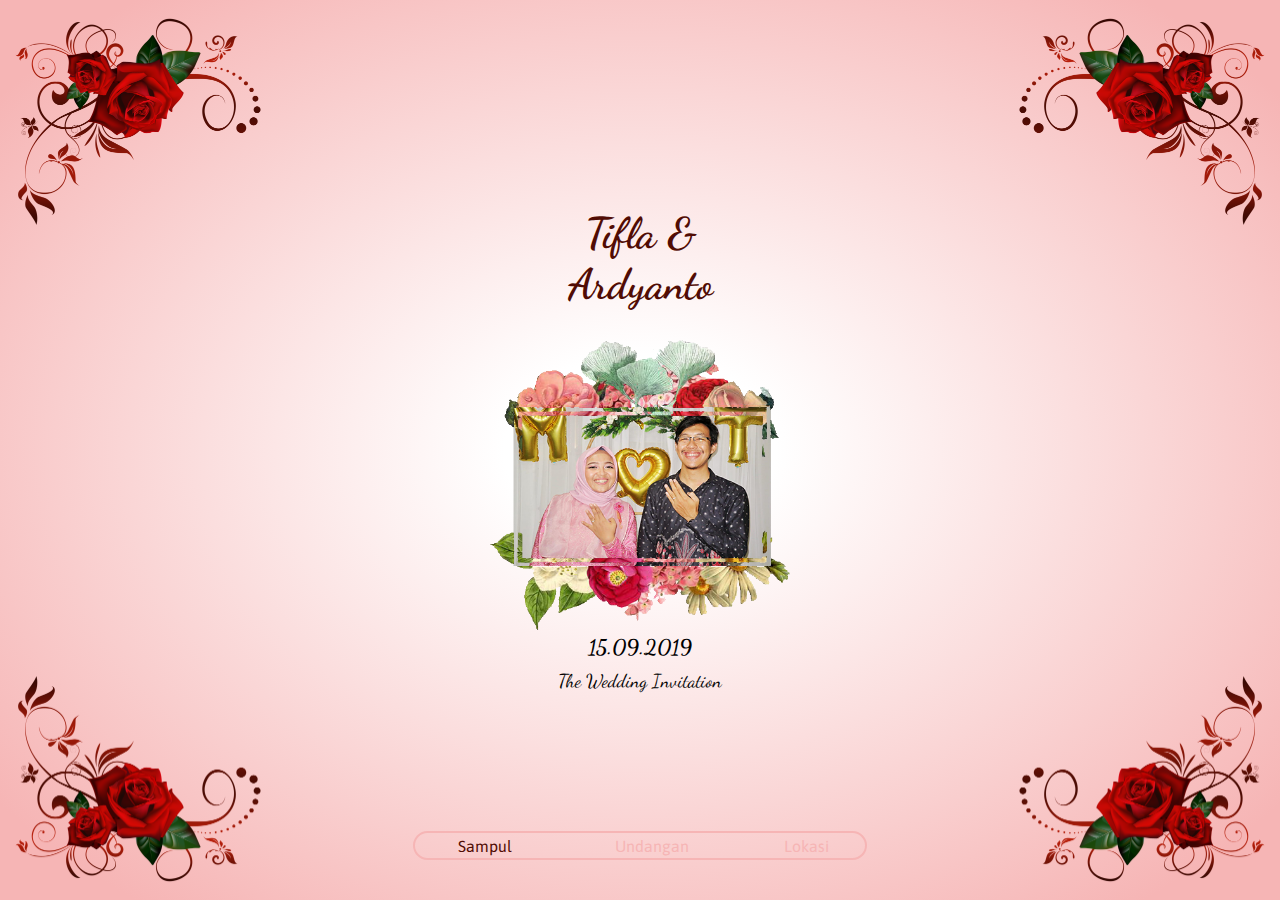
<file: tifla_dan_ardyanto/index.html>
<!DOCTYPE html>
<html>
<head>
	<meta charset="utf-8">
	<meta http-equiv="X-UA-Compatible" content="IE=edge">
	<meta name="viewport" content="width=device-width, initial-scale=1">

	<meta name="title" content="The Wedding Tifla and Ardyanto">
	<meta name="description" content="The Wedding Tifla and Ardyanto | 15 September 2019 08.00 AM - 13.00 PM | Aula M.Latief Hendradiningrat, Gedung Dewi Sartika Universitas Negeri Jakarta, Rawamangun, Jakarta Timur">


	<meta property="og:type" content="Website" />
	<meta property="og:title" content="The Wedding Tifla and Ardyanto">
	<meta property="og:description" content="The Wedding Tifla and Ardyanto | 15 September 2019 08.00 AM - 13.00 PM | Aula M.Latief Hendradiningrat, Gedung Dewi Sartika Universitas Negeri Jakarta, Rawamangun, Jakarta Timur">
	<meta property="og:image" content="logo.png">
	<meta property="og:image:url" content="logo.png">
	<meta property="og:image:secure_url" content="logo.png">

	<title>The Wedding Tifla and Ardyanto</title>
	<link rel="icon" type="image/png" href="logo.png"/>
	
	<link href="https://fonts.googleapis.com/css?family=Dancing+Script&display=swap" rel="stylesheet">
	<link href="https://fonts.googleapis.com/css?family=Asap&display=swap" rel="stylesheet">
	
	<script type="text/javascript" src="jquery-3.2.0.min.js"></script>
	<link rel="stylesheet" type="text/css" href="style.css?v=001">
</head>
<body>
	<div class="box">
		<div class="frame">
			<div id="section" class="content">
				<div id="sampul" class="target" style="">
					<h1>Tifla &<br>Ardyanto</h1>
					<img src="logo.png">
					<h3>15.09.2019</h3>
					<p>The Wedding Invitation</p>
				</div>

				<div id="undangan" class="target" style="display: none;">
					<img id="bismillah" src="bismillah.png"><br>
					<img id="assalamualaikum" src="assalamualaikum.png"><br>
					<p id="sambutan">
						Dengan memohon rahmat dan ridho Allah SWT, kami bermaksud menyelengarakan pernikahan putra - putri kami:
					</p>
					<div class="box first">
						<div class="frame">
							<div class="content">
								<h1>Tifla Daniati</h1>
								<p>Putri Keempat dari</p>
								<p>Bapak Hardi dan Ibu Nining</p>
							</div>
							<div class="content">
								<h1>Ardyanto Jatmiko</h1>
								<p>Putra Pertama dari</p>
								<p>Bapak Tumijan dan Ibu Tumini</p>
							</div>
						</div>
					</div>
					<p>yang isya Allah akan dilaksanakan pada:</p>
					<div class="box second">
						<div class="frame">
							<div class="content">
								<h3>Akad</h3>
								<p>08.00 WIB S/D Selesai</p>
							</div>
							<div class="content">
								<h2>Minggu 15 September 2019</h2>
							</div>
							<div class="content">
								<h3>Resepsi</h3>
								<p>11.00 WIB S/D 13.00 WIB</p>
							</div>
						</div>
					</div>
					<p id="kehormatan">Kehadiran Bapak/Ibu/Saudara(i) untuk memberikan do'a restu kepada kedua mempelai merupakan suatu kehormatan dan kebahagian bagi kami</p>
				</div>

				<div id="lokasi" class="target" style="display: none;">
					<div>
						<h2>Lokasi</h2>
						<p>Aula M.Latief Hendradiningrat, Gedung Dewi Sartika Universitas Negeri Jakarta, Rawamangun, Jakarta Timur</p>
						<iframe src="https://www.google.com/maps/embed?pb=!1m14!1m8!1m3!1d3966.523471674484!2d106.8760138!3d-6.1944471!3m2!1i1024!2i768!4f13.1!3m3!1m2!1s0x2e69f492ca142207%3A0x328d8954be8fbc58!2sGedung+Rektorat!5e0!3m2!1sid!2sid!4v1564382118133!5m2!1sid!2sid" width="100%" height="300" frameborder="0" style="border:0" allowfullscreen></iframe>
					</div>
				</div>

				<img id="b1" class="bunga" src="bunga01.png">
				<img id="b2" class="bunga" src="bunga02.png">
				<img id="b3" class="bunga" src="bunga03.png">
				<img id="b4" class="bunga" src="bunga04.png">

				<div id="navigation">
					<div class="wraper">
						<div class="box">
							<div class="frame">
								<div class="content">
									<label class="active" data-target="sampul">Sampul</label>
								</div>
								<div class="content">
									<label class="" data-target="undangan">Undangan</label>
								</div>
								<div class="content">
									<label class="" data-target="lokasi">Lokasi</label>
								</div>
							</div>
						</div>
					</div>
				</div>
			</div>
		</div>
	</div>

	<script type="text/javascript">
		$(document).ready(function(){
			$('#navigation label').click(function(){
				$('#navigation label').removeClass('active');
				$(this).addClass('active');
				$('.target').hide();
				var target = $(this).data('target');
				$('#'+target).show();
			});
		});
	</script>
</body>
</html>
</file>
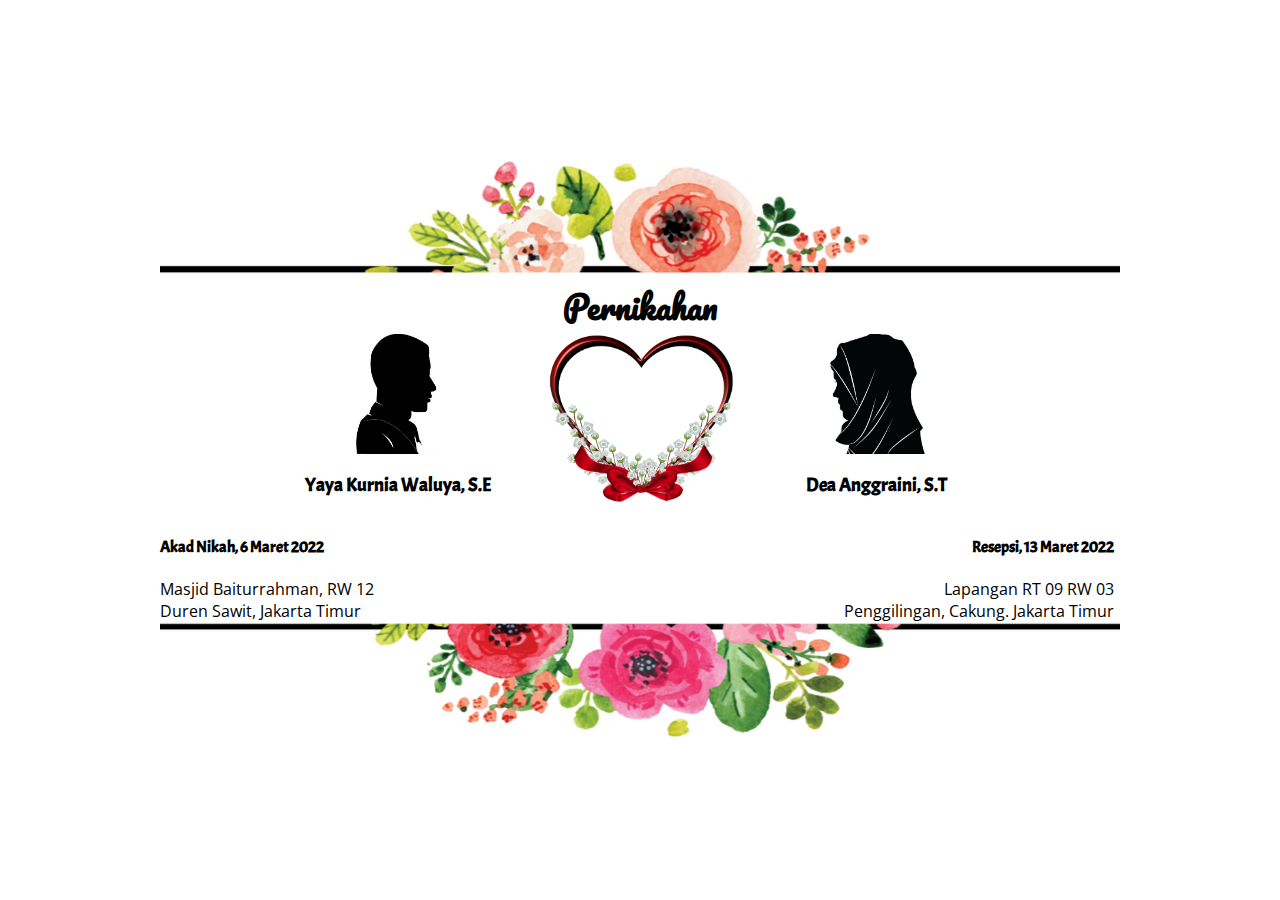
<file: yaya_dan_dea/index.html>
<!DOCTYPE html>
<html>
<head>
	<meta charset="utf-8">
	<meta http-equiv="X-UA-Compatible" content="IE=edge">
	<meta name="viewport" content="width=device-width, initial-scale=1">

	 <meta name="title" content="Pernikahan Yaya & Dea">
	 <meta name="description" content="Pernikahan Yaya & Dea | Minggu, 13 Maret 2022">


	<meta property="og:type" content="Website" />
	<meta property="og:title" content="Pernikahan Yaya & Dea">
	<meta property="og:description" content="Pernikahan Yaya & Dea | Minggu, 13 Maret 2022">
	<meta property="og:image" content="hati.png">
	<meta property="og:image:url" content="hati.png">
	<meta property="og:image:secure_url" content="hati.png">

	<title>Pernikahan Yaya & Dea | Minggu, 13 Maret 2022</title>
	<link rel="icon" type="image/png" href="hati.png"/>
	
	<script type="text/javascript" src="jquery-3.2.0.min.js"></script>
	<link href='style.css' rel='stylesheet' type='text/css'>

	<link href='https://fonts.googleapis.com/css?family=Pacifico' rel='stylesheet' type='text/css'>
	<link href='https://fonts.googleapis.com/css?family=Acme' rel='stylesheet' type='text/css'>
	<link href='https://fonts.googleapis.com/css?family=Open+Sans+Condensed' rel='stylesheet' type='text/css'>
	<link href='https://fonts.googleapis.com/css?family=Poiret+One' rel='stylesheet' type='text/css'>
</head>
<body style="overflow-x: hidden; overflow-y: hidden;">
	<img id="left" class="hana-body hana-body-bot" src="hana-left.png">
	<img id="right" class="hana-body hana-body-bot" src="hana-right.png">

	<img id="left" class="hana-body hana-body-top" src="hana-right.png">
	<img id="right" class="hana-body hana-body-top" src="hana-left.png">

	<div id="wrapper">
		
		<div id="box-one">
			<div id="tab">
				<div id="midle">
					<img class="hana" src="bt1.png">
					<div id="content">
						<h1 class="text-center" style="font-family: 'Pacifico', cursive;">Pernikahan</h1>
						<div class="row">
							<div class="bar-2 text-center">
								<img id="man" class="seluit" src="o1.jpg">
								<h3 id="man" style="font-family: 'Acme', cursive;">Yaya Kurnia Waluya, S.E</h3>
							</div>
							<div class="bar-2 text-center">
								<img id="wom" class="seluit" src="e1.jpg">
								<h3 id="wom" style="font-family: 'Acme', cursive;">Dea Anggraini, S.T</h3>
							</div>
						</div>
						<!-- <p id="date" class="text-center"><strong>Minggu, 13 Maret 2022</strong></p> -->
						<div id="anr" class="row">
							<div class="bar-2 text-left">
								<h4 style="font-family: 'Acme', cursive;">Akad Nikah, 6 Maret 2022</h4>
								<p>Masjid Baiturrahman, RW 12</p>
								<p>Duren Sawit, Jakarta Timur</p>
							</div>
							<div class="bar-2 text-right">
								<h4 style="font-family: 'Acme', cursive;">Resepsi, 13 Maret 2022</h4>
								<p>Lapangan RT 09 RW 03</p>
								<p>Penggilingan, Cakung. Jakarta Timur</p>
							</div>
						</div>
						<div id="hati">
							<div>
								<img src="hati.png">
							</div>
						</div>
					</div>
					<img class="hana" src="bt2.png">
				</div>
			</div>
		</div>

		<div id="box-two">
			<img class="absen-love" src="love-l-o.png"><img class="absen-love" src="love-l-t.png">
			<img class="absen-love" src="love-l-o.png"><img class="absen-love" src="love-l-t.png">
			<img class="absen-love" src="love-l-o.png"><img class="absen-love" src="love-l-t.png">
			<img class="absen-love" src="love-l-o.png"><img class="absen-love" src="love-l-t.png">
			<img class="absen-love" src="love-l-o.png"><img class="absen-love" src="love-l-t.png">
			<img class="absen-love" src="love-l-o.png"><img class="absen-love" src="love-l-t.png">
			<img class="absen-love" src="love-l-o.png"><img class="absen-love" src="love-l-t.png">
			<img class="absen-love" src="love-l-o.png"><img class="absen-love" src="love-l-t.png">
			<img class="absen-love" src="love-l-o.png"><img class="absen-love" src="love-l-t.png">
			<img class="absen-love" src="love-l-o.png"><img class="absen-love" src="love-l-t.png">
			<img class="absen-love" src="love-l-o.png"><img class="absen-love" src="love-l-t.png">
			<img class="absen-love" src="love-l-o.png"><img class="absen-love" src="love-l-t.png">
			
			<img class="absen-love" src="love-r-o.png"><img class="absen-love" src="love-r-t.png">
			<img class="absen-love" src="love-r-o.png"><img class="absen-love" src="love-r-t.png">
			<img class="absen-love" src="love-r-o.png"><img class="absen-love" src="love-r-t.png">
			<img class="absen-love" src="love-r-o.png"><img class="absen-love" src="love-r-t.png">
			<img class="absen-love" src="love-r-o.png"><img class="absen-love" src="love-r-t.png">
			<img class="absen-love" src="love-r-o.png"><img class="absen-love" src="love-r-t.png">
			<img class="absen-love" src="love-r-o.png"><img class="absen-love" src="love-r-t.png">
			<img class="absen-love" src="love-r-o.png"><img class="absen-love" src="love-r-t.png">
			<img class="absen-love" src="love-r-o.png"><img class="absen-love" src="love-r-t.png">
			<img class="absen-love" src="love-r-o.png"><img class="absen-love" src="love-r-t.png">
			<img class="absen-love" src="love-r-o.png"><img class="absen-love" src="love-r-t.png">
			<img class="absen-love" src="love-r-o.png"><img class="absen-love" src="love-r-t.png">
			<img class="absen-love" src="love-r-o.png"><img class="absen-love" src="love-r-t.png">
			<img class="absen-love" src="love-r-o.png"><img class="absen-love" src="love-r-t.png">
			<img class="absen-love" src="love-r-o.png"><img class="absen-love" src="love-r-t.png">
			<img class="absen-love" src="love-r-o.png"><img class="absen-love" src="love-r-t.png">
			<img class="absen-love" src="love-r-o.png"><img class="absen-love" src="love-r-t.png">
			<img class="absen-love" src="love-r-o.png"><img class="absen-love" src="love-r-t.png">
			<img class="absen-love" src="love-r-o.png"><img class="absen-love" src="love-r-t.png">
			<img class="absen-love" src="love-r-o.png"><img class="absen-love" src="love-r-t.png">
			<img class="absen-love" src="love-r-o.png"><img class="absen-love" src="love-r-t.png">
			<img class="absen-love" src="love-r-o.png"><img class="absen-love" src="love-r-t.png">
			<img class="absen-love" src="love-r-o.png"><img class="absen-love" src="love-r-t.png">
			<img class="absen-love" src="love-r-o.png"><img class="absen-love" src="love-r-t.png">

			<div id="space">
				<div class="text-center">
					<img id="bismillah" src="bismillah.png">
					<br>
					<img id="assalamualaikum" src="assalamualaikum.png">
				</div>
				<div class="text-center" style="font-family: 'Open Sans Condensed', sans-serif;">
					<p>Maha Suci Allah SWT</p>
					<p>yang telah menciptakan mahluk-Nya berpasang-pasangan</p>
					<p>Untuk mengikuti sunah Rosul-Mu dalam rangka</p>
					<p>membentuk keluarga Sakinah, Mawadah Warohmah</p>
					<p>maka dengan izin Alloh</p>
				</div>
				<div class="tabs">
					<div class="tab-cell tab-cell-name text-center">
						<h3>Yaya Kurnia Waluya, S.E</h3>
						<p style="font-family: 'Open Sans Condensed', sans-serif;"><small>Putra tunggal dari Bapak Sukarya dan Ibu Tati Mis'ati</small></p>
						<img id="arrows-back" class="arrows" src="arrows-l.png">
					</div>
					<div class="tab-cell tab-cell-space text-center">
						<p style="font-family: 'Pacifico', cursive;"><big>Dengan</big></p>
					</div>
					<div class="tab-cell tab-cell-name text-center">
						<h3>Dea Anggraini, S.T</h3>
						<p style="font-family: 'Open Sans Condensed', sans-serif;"><small>Putri tunggal dari Bapak Agus Sumaryadi dan Ibu Sukaesih</small></p>
						<img id="arrows-next" class="arrows" src="arrows-r.png">
					</div>
				</div>
				<div class="text-center">
					<p id="guest_name" style="font-family: 'Pacifico', cursive;"><big>Minggu, 13 Maret 2022</big></p>
				</div>
				<div class="tabs">
						<div class="tab-cell tab-cell-name tab-cell-top text-right">
						<h4 style="font-family: 'Acme', cursive;">Akad Nikah</h4>
						<div class="normal" style="font-family: 'Open Sans Condensed', sans-serif;">
							<p>6 Maret 2022</p>
							<p>Masjid Baiturrahman, RW 12</p>
							<p>Duren Sawit, Jakarta Timur</p>
						</div>
					</div>
					<div class="tab-cell tab-cell-space text-center">
					</div>
					<div class="tab-cell tab-cell-name tab-cell-top text-left">
						<h4 style="font-family: 'Acme', cursive;">Resepsi</h4>
						<div class="normal" style="font-family: 'Open Sans Condensed', sans-serif;">
							<p>13 Maret 2022</p>
							<p>Lapangan RT 09 RW 03</p>
							<p>Penggilingan, Cakung. Jakarta Timur</p>
						</div>
					</div>
				</div>
				<div class="text-center normal" style="font-family: 'Open Sans Condensed', sans-serif;">
					<p>Atas kehadiran dan do'a restu Bapak/Ibu/Suadara/i kami ucapkan terima kasih</p>
					<p>Wassalamu'alaikum Warahmatullahi Wabarokatu</p>
				</div>
			</div>
		</div>

		<div id="box-three">
			<img class="absen-love" src="love-l-o.png"><img class="absen-love" src="love-l-t.png">
			<img class="absen-love" src="love-l-o.png"><img class="absen-love" src="love-l-t.png">
			<img class="absen-love" src="love-l-o.png"><img class="absen-love" src="love-l-t.png">
			<img class="absen-love" src="love-l-o.png"><img class="absen-love" src="love-l-t.png">
			<img class="absen-love" src="love-l-o.png"><img class="absen-love" src="love-l-t.png">
			<img class="absen-love" src="love-l-o.png"><img class="absen-love" src="love-l-t.png">
			<img class="absen-love" src="love-l-o.png"><img class="absen-love" src="love-l-t.png">
			<img class="absen-love" src="love-l-o.png"><img class="absen-love" src="love-l-t.png">
			<img class="absen-love" src="love-l-o.png"><img class="absen-love" src="love-l-t.png">
			<img class="absen-love" src="love-l-o.png"><img class="absen-love" src="love-l-t.png">
			<img class="absen-love" src="love-l-o.png"><img class="absen-love" src="love-l-t.png">
			<img class="absen-love" src="love-l-o.png"><img class="absen-love" src="love-l-t.png">

			<img class="absen-love" src="love-r-o.png"><img class="absen-love" src="love-r-t.png">
			<img class="absen-love" src="love-r-o.png"><img class="absen-love" src="love-r-t.png">
			<img class="absen-love" src="love-r-o.png"><img class="absen-love" src="love-r-t.png">
			<img class="absen-love" src="love-r-o.png"><img class="absen-love" src="love-r-t.png">
			<img class="absen-love" src="love-r-o.png"><img class="absen-love" src="love-r-t.png">
			<img class="absen-love" src="love-r-o.png"><img class="absen-love" src="love-r-t.png">
			<img class="absen-love" src="love-r-o.png"><img class="absen-love" src="love-r-t.png">
			<img class="absen-love" src="love-r-o.png"><img class="absen-love" src="love-r-t.png">
			<img class="absen-love" src="love-r-o.png"><img class="absen-love" src="love-r-t.png">
			<img class="absen-love" src="love-r-o.png"><img class="absen-love" src="love-r-t.png">
			<img class="absen-love" src="love-r-o.png"><img class="absen-love" src="love-r-t.png">
			<img class="absen-love" src="love-r-o.png"><img class="absen-love" src="love-r-t.png">
			<img class="absen-love" src="love-r-o.png"><img class="absen-love" src="love-r-t.png">
			<img class="absen-love" src="love-r-o.png"><img class="absen-love" src="love-r-t.png">
			<img class="absen-love" src="love-r-o.png"><img class="absen-love" src="love-r-t.png">
			<img class="absen-love" src="love-r-o.png"><img class="absen-love" src="love-r-t.png">
			<img class="absen-love" src="love-r-o.png"><img class="absen-love" src="love-r-t.png">
			<img class="absen-love" src="love-r-o.png"><img class="absen-love" src="love-r-t.png">
			<img class="absen-love" src="love-r-o.png"><img class="absen-love" src="love-r-t.png">
			<img class="absen-love" src="love-r-o.png"><img class="absen-love" src="love-r-t.png">
			<img class="absen-love" src="love-r-o.png"><img class="absen-love" src="love-r-t.png">
			<img class="absen-love" src="love-r-o.png"><img class="absen-love" src="love-r-t.png">
			<img class="absen-love" src="love-r-o.png"><img class="absen-love" src="love-r-t.png">
			<img class="absen-love" src="love-r-o.png"><img class="absen-love" src="love-r-t.png">

			<div id="space">
				
				<div class="text-center">
					<img id="arrows-midle" class="arrows" src="arrows-u.png">
				</div>
				<div class="text-center">
					<h2 style="font-family: 'Acme', cursive;">Resepsi</h2>
					<div style="font-family: 'Open Sans Condensed', sans-serif;">
						<p>13 Maret 2022</p>
						<p>Lapangan RT:009 RW:03 , Penggilingan, Cakung. Jakarta Timur</p>
					</div>
					<iframe src="https://www.google.com/maps/embed?pb=!1m18!1m12!1m3!1d3966.35716824409!2d106.93411621476908!3d-6.216540695499843!2m3!1f0!2f0!3f0!3m2!1i1024!2i768!4f13.1!3m3!1m2!1s0x2e698c9f9c93a577%3A0x8b4032c8d809ba69!2sMASJID%20LDII%20%22Baitussalam%22!5e0!3m2!1sid!2sid!4v1645181399050!5m2!1sid!2sid" width="80%" height="325" frameborder="0" style="border:0" allowfullscreen loading="lazy"></iframe>
				</div>
			</div>
		</div>
	</div>

	<script type="text/javascript">
		$('#wrapper #box-one #tab #midle #content #hati div img').hover(function(){
				$('#wrapper #box-one #tab #midle #content .seluit, #wrapper #box-one #tab #midle #content p#date, #wrapper #box-one #tab #midle #content h3#man, #wrapper #box-one #tab #midle #content h3#wom').addClass('aktive');
			},function(){
				$('#wrapper #box-one #tab #midle #content .seluit, #wrapper #box-one #tab #midle #content p#date, #wrapper #box-one #tab #midle #content h3#man, #wrapper #box-one #tab #midle #content h3#wom').removeClass('aktive');
			}
		);
		$('#wrapper #box-one #tab #midle #content #hati div img').click(function(){
				$('#wrapper #box-one, .hana-body').addClass('next');
				setTimeout(function() {
					$('#wrapper #box-one').hide();
					$('#wrapper #box-two').show();
				}, 1410),
				setTimeout(function() {
					$('body').css('background-color','rgb(231, 213, 213)');
					$('#wrapper #box-two').css('transform', 'scale(1, 1)');
				}, 1510)
			}
		);
		$('#arrows-back').click(function(){
				$('#wrapper #box-two').css('transform', 'scale(0, 0)');
				setTimeout(function() {
					$('#wrapper #box-two').hide();
					$('#wrapper #box-one, .hana-body').removeClass('next');
					$('body').css('background-color','rgb(255, 255, 255)');
					$('#wrapper #box-one').show();
				}, 1410)
			}
		);

		$('#arrows-next').click(function(){
				$('#wrapper #box-two').css('transform', 'scale(0, 0)');
				setTimeout(function() {
					$('#wrapper #box-two').hide();
					$('#wrapper #box-three').show();
					$('#wrapper #box-three').css('transform', 'scale(1, 1)');
				}, 1410)
			}
		);

		$('#arrows-midle').click(function(){
				$('#wrapper #box-three').css('transform', 'scale(0, 0)');
				setTimeout(function() {
					$('#wrapper #box-three').hide();
					$('#wrapper #box-two').show();
					$('#wrapper #box-two').css('transform', 'scale(1, 1)');
				}, 1410)
			}
		);

		var anime_one = [
			"zoom",
			"rotate",
			"swing_one",
			"swing_two",
			"swing_three",
			"swing_four"
		];
			
		$('img.absen-love').each(function(){
			$(this).css('left', Math.floor(Math.random() * $('#wrapper #box-two').width())+'px');
			$(this).css('left', Math.floor(Math.random() * $('#wrapper #box-two').width())+'px');
			$(this).css('top', Math.floor(Math.random() * $('#wrapper #box-two').height())+'px');
			$(this).addClass(anime_one[Math.floor(Math.random()*anime_one.length)]);
		});
		
		// $('#wrapper #box-one #tab #midle #content #hati div img').click(
		// );

        $(document).ready(function(){
            let thisuri = window.location.href
            const guest = thisuri.split("guest=")
            if (guest.length == 2) {
                let invite = 'Turut Mengundan <br>'+guest[1]
                if (invite.includes('&') !== true) { invite = invite+" & pasangan" }
                $('#guest_name').html(invite)
            }
        })
	</script>
</body>
</html>
</file>
<file: adam_dan_alfa/style.css>
body{
	margin: 0;
	padding: 0;
	overflow-y: hidden;
}
@font-face {
    font-family: 'Aulyars-Italic';
    src: url('font/Aulyars-Italic.otf');
}
@font-face {
    font-family: 'Aulyars-Regular';
    src: url('font/Aulyars-Regular.otf');
}
@font-face {
    font-family: 'Quicksand-Bold';
    src: url('font/Quicksand-Bold.ttf');
}
@font-face {
    font-family: 'Quicksand-Medium';
    src: url('font/Quicksand-Medium.ttf');
}
@font-face {
    font-family: 'Quicksand-Light';
    src: url('font/Quicksand-Light.ttf');
}
.clearfix{
	clear: both;
}

#wrapper{
	position: relative;
	width: 100%;
	height: 100vh;
}
#wrapper img#hana-left{
	position: absolute;
	bottom: 0;
	left: 0;
	height: 290px;
}
#wrapper img#hana-right{
	position: absolute;
	bottom: 0;
	right: 0;
	height: 230px;
}
#wrapper #space{
	position: relative;
	padding: 35px 0;
}
#wrapper #border{
	border: dashed .5px rgb(34,34,34);
	margin: 0 auto;
	width: 95%;
}
#wrapper #border #title{
	position: relative;
	margin: 0 auto;
	top: -40px;
	width: 250px;
	padding: 10px 20px;
	background-color: white;
	text-align: center;
	color: rgb(0,0,0);
}
#wrapper #border #title h1{
	position: relative;
    font-family: 'Aulyars-Regular';
    font-size: 48px;
	margin: 0;
}
#wrapper #border #contain{
	position: relative;
	display: table;
	width: 100%;
	margin-top: -30px;
}
#wrapper #border #contain .bar{
	position: relative;
	display: table-cell;
	vertical-align: middle;
	height: 75vh;
}
#wrapper #border #contain .bar.sub{
	width: 30%;
}
#wrapper #border #contain .bar.sub h3{
	margin: -5px auto;
	text-align: center;
    font-family: 'Aulyars-Italic';
    font-size: 40px;
}
#wrapper #border #contain .bar.sub h3 img#large{
	width: 65px;
	height: 65px;
}
#wrapper #border #contain .bar.sub h3 img#little{
	width: 35px;
	height: 35px;
}
#wrapper #border #contain .bar.sub p{
	text-align: center;
	margin: 0 auto;
	margin-bottom: 10px;
    font-family: 'Quicksand-Medium';
}
#wrapper #border #contain .bar.sub p label{
    font-family: 'Quicksand-Bold';
}
#wrapper #border #contain .bar.sub p a{
	color: black;
	text-decoration: none;
	position: relative;
    font-family: 'Aulyars-Italic';
    font-size: 25px;
}
#wrapper #border #contain .bar.sub p a img{
	position: absolute;
	height: auto;
	left: -20px;
}
#wrapper #border #contain .bar.sub p a img#large{
	width: 45px;
	top: -10px;
}
#wrapper #border #contain .bar.sub p a img#little{
	width: 25px;
	top: 20px;
}

#wrapper #border #contain .bar.main{
	width: 40%;
	text-align: center;
}
#wrapper #border #contain .bar.main .click-show,
#wrapper #border #contain .bar.main .click-show label,
#wrapper #border #contain .bar.main .click-show img{
	cursor: pointer;
}
#wrapper #border #contain .bar.main img{
	width: 80%;
}
#wrapper #border #contain .bar.main h2{
    font-family: 'Quicksand-Bold';
	margin: 20px auto;
	text-align: center;
}
#wrapper #border #contain .bar.main h2 img{
	height: 20px;
	width: 20px;
}
#wrapper #border #bottom{
	position: relative;
	text-align: center;
    margin-bottom: 5px;
}
#wrapper #border #bottom label{
    font-family: 'Quicksand-Light';
}

#wrapper #border #contain .bar.main #descript{
	width: 100%;
	height: 0;
	opacity: 0;
	visibility: hidden;
	display: none;
}
/*active*/
#wrapper #border #contain.active .bar.main h2,
/*#wrapper #border #contain.active .bar.sub,*/
#wrapper #border #contain.active .bar.main,
#wrapper #border #contain.active .bar.main img,
#wrapper #border #contain.active .bar.main h2 img,
#wrapper #border #contain.active .bar.main #descript{
	/*transition: all 2.11s;*/
}

#wrapper #border #contain.active .bar.main h2{
	 visibility: hidden;
	 opacity: 0;
	 font-size: 0;
	 margin: 0;
}
#wrapper #border #contain.active .bar.sub{
	width: 0;
	height: 0;
	opacity: 0;
	visibility: hidden;
	display: none;
}
#wrapper #border #contain.active .bar.main{
	width: 100%;
}
#wrapper #border #contain.active .bar.main img{
	width: 15%;
}
#wrapper #border #contain.active .bar.main h2 img{
	height: 0px;
	width: 0px;
}
#wrapper #border #contain.active .bar.main #descript{
	position: relative;
	z-index: 1;
	width: 100%;
	height: auto;
	opacity: 1;
	visibility: visible;
    font-family: 'Quicksand-Bold';
    display: block;
}
#wrapper #border #contain.active .bar.main #descript .float{
	display: inline-block;
	width: 35%;
	margin: 0 auto;
}
#wrapper #border #contain.active .bar.main #descript p.font{
	font-family: 'Aulyars-Italic';
	font-size: 20px;
}
#wrapper #border #contain.active .bar.main #descript p.font a{
	text-decoration: none;
	color: black;

}
#wrapper #border #contain.active .bar.main #descript h3,
#wrapper #border #contain.active .bar.main #descript p{
	margin: 5px auto;
}
/*active*/

@media (max-width: 780px) and (min-width: 480px){
	#wrapper img#hana-right{
		height: 120px;
	}
	#wrapper img#hana-left{
		height: 135px;
	}

	#wrapper #border #title h1{
		font-size: 36px;
	}

	#wrapper #border #contain{
		margin-top: -65px;
	}

	#wrapper #border #contain .bar.sub h3{
		position: relative;
		width: 60%;
		margin: 0 auto;
	}
	#wrapper #border #contain .bar.sub h3 img{
		position: absolute;
		top: 0;
	}
	#wrapper #border #contain .bar.sub h3 img#large{
		width: 40px;
		height: 40px;
		left: 0;
	}
	#wrapper #border #contain .bar.sub h3 img#little{
		width: 20px;
		height: 20px;
		right: 0;
	}
	#wrapper #border #contain .bar.sub p{
		font-size: 12px;
	}

	#wrapper #border #bottom{
		width: 65%;
		margin: 0 auto;
	}

	#wrapper #border #bottom label{
		font-size: 12px;
	}
	#wrapper #border #contain.active .bar.main #descript{
		width: 100%;
		margin: 0 auto;
		font-size: 10px;
	}
	#wrapper #border #contain.active .bar.main img{
		width: 10%;
	}
	#wrapper #border #contain.active .bar.main #descript hr{
		/*display: none;*/
	}
	#wrapper #border #contain.active .bar.main #descript .float{
		/*display: block;*/
		/*float: left;*/
		width: 100%;
		/*height: 125px;*/
	}
	body{
		overflow-y: auto;
	}
	#wrapper img#hana-left,
	#wrapper img#hana-right{
		position: fixed;
	}
}
@media (max-width: 480px) {
	body{
		overflow-y: hidden;
	}
	#wrapper #border{
		min-height: 90vh;
	}

	#wrapper #border #title h1{
		font-size: 36px;
	}

	#wrapper img#hana-right{
		height: 130px;
	}
	#wrapper img#hana-left{
		height: 160px;
	}


	#wrapper #border #bottom{
		position: absolute;
		bottom: 5vh;
		margin-bottom: 0;
		z-index: 1;
		padding: 10px 5px;
	    background: rgba(255,255,255,.6);
	}

	#wrapper #border #contain .bar{
		display: block;
		height: auto;
	}
	#wrapper #border #contain .bar.sub,
	#wrapper #border #contain .bar.main{
		width: 100%;
	}

	#wrapper #border #contain .bar.main img{
		width: 70%;
	}
	#wrapper #border #contain .bar.main h2{
		margin-top: 5px;
		margin-bottom: 20px;
	}

	#wrapper #border #contain .bar.sub h3{
		position: relative;
		width: 60%;
		margin: 0 auto;
		font-size: 28px;
	}
	#wrapper #border #contain .bar.sub h3 img{
		position: absolute;
		top: 0;
	}
	#wrapper #border #contain .bar.sub h3 img#large{
		width: 40px;
		height: 40px;
		left: 0;
	}
	#wrapper #border #contain .bar.sub h3 img#little{
		width: 20px;
		height: 20px;
		right: 0;
	}
	#wrapper #border #contain .bar.sub p{
		font-size: 12px;
	}
	
	#wrapper #border #bottom label{
		font-size: 12px;
	}
	#wrapper #border #contain.active .bar.main #descript{
		margin: 0 auto;
		width: 95%;
		font-size: 14px;
	}
	#wrapper #border #contain.active .bar.main #descript .float{
		display: block;
		width: 100%;
	}
	#wrapper #border #contain.active .bar.main #descript hr{
		display: none;
	}
}

#wrapper #border #contain .bar.main img{
	-webkit-animation: zoom 1.51s ease-in-out infinite alternate;
    animation: zoom 1.51s ease-in-out infinite alternate;
}

@-webkit-keyframes zoom {
    from {
        -webkit-transform: scale(1, 1);
    }
    50% {
        -webkit-transform: scale(.94, .94);
    }
    to {
        -webkit-transform: scale(1, 1);
    }
}

@keyframes zoom {
   from {
	    transform: scale(1, 1);
   }
   to {
		transform: scale(.94, .94);
   }
}
</file>
<file: arief_dan_eka/style.css>
body{
	padding: 0;
	margin: 0;

	background-image: radial-gradient(rgb(255, 255, 255) 15%, rgb(246, 181, 181) 90%);
}
.box{
	position: relative;
	width: 100%;
	display: table;
}
.box .frame{
	position: relative;
	width: 100%;
	display: table-row;
}
.box .frame .content{
	position: relative;
	display: table-cell;
	height: 100vh;
	vertical-align: middle;
}

.content img.bunga{
	position: absolute;
	width: 20%;
}
.content img#b1.bunga{
	bottom: 10px;
	left: 10px;
}
.content img#b2.bunga{
	bottom: 10px;
	right: 10px;
}
.content img#b3.bunga{
	top: 10px;
	left: 10px;
}
.content img#b4.bunga{
	top: 10px;
	right: 10px;
}

#navigation{
	position: absolute;
	bottom: 40px;
	width: 100%;
}
#navigation .wraper{
	position: relative;
	margin: 0 auto;
	width: 450px;
	border: 2px solid rgb(246, 181, 181);
	border-radius: 15px;
}
#navigation .wraper .box .frame .content{
	font-size: 12pt;
	font-family: 'Asap', sans-serif;
	text-align: center;
	height: 25px;
}
#navigation .wraper .box .frame .content label{
	cursor: pointer;
	color: rgb(246, 181, 181);
	transition: .51s;
}
#navigation .wraper .box .frame .content label.active,
#navigation .wraper .box .frame .content label:hover{
	color: rgb(81, 12, 4);
}

#sampul{
	text-align: center;
	font-family: 'Dancing Script', sans-serif;
}
#sampul h1{
	font-size: 32pt;
	color: rgb(81, 12, 4);
	margin: 0;
	margin-bottom: 30px;
}
#sampul h3{
	margin: 0;
	margin-bottom: 10px;
	font-size: 16pt;
}
#sampul p{
	margin: 0;
	font-size: 14pt;
}

#sampul img{
	width: 300px;
}

#undangan{
	text-align: center;
	font-size: 10pt;
	font-family: 'Asap', sans-serif;
}
#undangan img#bismillah{
	width: 200px;
}
#undangan img#assalamualaikum{
	width: 400px;
}
#undangan #sambutan, #undangan #kehormatan{
	width: 475px;
	margin: auto;
}
#undangan .box,#undangan .box .frame{
	margin: 0 auto;
	width: 500px;
}
#undangan .box.first .frame .content{
	height: 135px;
}
#undangan .box.second .frame .content{
	height: 85px;
}
#undangan h1, #undangan h2, #undangan h3{
	margin: 0;
	margin-bottom: 15px;
	font-family: 'Dancing Script', sans-serif;	
}
#undangan p{
	margin: 0;
	margin-bottom: 5px;
}

#lokasi div{
	width: 650px; 
	margin: 0 auto; 
	text-align: center; 
	font-family: 'Asap', sans-serif;
}

@media (max-width: 780px){
	.box .frame .content{
		min-height: 100vh;
	}
	#navigation .wraper{
		width: 365px;
	}
	#sampul img{
		width: 130px;
	}
	#undangan{
		padding: 60px 0 80px;
	}
	#lokasi{
		padding: 60px 0 80px;
	}
	#lokasi div{
		width: 450px; 
	}
}

@media (max-width: 480px) {
	#navigation .wraper{
		width: 235px;
	}
	#sampul img{
		width: 300px;
	}
	#undangan img#bismillah{
		width: 170px;
	}
	#undangan img#assalamualaikum, #undangan #sambutan, #undangan #kehormatan{
		width: 265px;
	}
	#undangan .box, #undangan .box .frame{
		width: 340px;
	}
	#undangan .box.first p{
		font-size: 10pt;
	}
	#lokasi div{
		width: 310px;
	}
}
</file>
<file: beni_dan_septi/style.css>
body{
	margin: 0;
	padding: 0;
	transition: all 2.51s;
}
.hana-body{
	position: fixed;
	width: 0;
	transition: all 2.21s;
}
.hana-body-bot{
	bottom: 0;
}
.hana-body-top{
	top: 0;
	transform: rotate(180deg);
}
.hana-body.next{
	width: 220px;
}
#left.hana-body{
	left: 0;
}
#right.hana-body{
	right: 0;
}

#wrapper{
	position: relative;
	width: 100%;
	height: 100vh;
}

/*box-one*/
	#wrapper #box-one #tab #midle .hana{
		transition: all 1.51s;
	}
	
	#wrapper #box-one{
		position: relative;
		margin: 0 auto;
		width: 75%;
		height: 100vh;
	}
	/*ready*/
		#wrapper #box-one #tab{
			position: relative;
			width: 100%;
			height: 100vh;
			display: table;
		}
		#wrapper #box-one #tab #midle{
			position: relative;
			width: 100%;
			height: 100vh;
			display: table-cell;
			vertical-align: middle;
		}
		#wrapper #box-one #tab #midle .hana{
			width: 100%;
			height: 120px;
		}
		#wrapper #box-one #tab #midle #content{
			position: relative;
		}
		#wrapper #box-one #tab #midle #content #hati{
			position: absolute;
			top: 50px;
			width: 100%;
		}
		#wrapper #box-one #tab #midle #content #hati div{
			position: relative;
			width: 100%;
			text-align: center;
		}
		#wrapper #box-one #tab #midle #content #hati div img{
			margin-top: 0;
			width: 200px;
			cursor: pointer;
			transition: all 2.11s;

			animation: zoom 1.51s ease-in-out infinite alternate;
			-webkit-animation: zoom 1.51s ease-in-out infinite alternate;
		}
		#wrapper #box-one #tab #midle #content #hati div img:hover{
			margin-top: -20px;
			width: 320px;
		}
		@-webkit-keyframes zoom {
		    from {
		        -webkit-transform: scale(1, 1);
		    }
		    50% {
		        -webkit-transform: scale(.94, .94);
		    }
		    to {
		        -webkit-transform: scale(1, 1);
		    }
		}

		@keyframes zoom {
		   from {
			    transform: scale(1, 1);
		   }
		   to {
				transform: scale(.94, .94);
		   }
		}

		#wrapper #box-one #tab #midle #content h1,
		#wrapper #box-one #tab #midle #content h2,
		#wrapper #box-one #tab #midle #content p{
			margin: 0;
		}
		#wrapper #box-one #tab #midle #content .seluit{
			height: 120px;
			margin: 0 auto;
			transition: all 2.21s;
		}
		#wrapper #box-one #tab #midle #content #man.seluit.aktive{
			transform: translateX(200px);
		}
		#wrapper #box-one #tab #midle #content #wom.seluit.aktive{
			transform: translateX(-180px);
		}
		#wrapper #box-one #tab #midle #content p#date.aktive{
			transform: translateY(-60px);
		}
		#wrapper #box-one #tab #midle #content h3#man.aktive{
			transform: translate(140px, 110px);
		}
		#wrapper #box-one #tab #midle #content h3#wom.aktive{
			transform: translate(-140px, 110px);
		}
		#wrapper #box-one #tab #midle #content p#date,
		#wrapper #box-one #tab #midle #content h3#man,
		#wrapper #box-one #tab #midle #content h3#wom{
			transition: all 2.21s;
		}
		#wrapper #box-one #tab #midle #content p{
			font-family: 'Open Sans Condensed', sans-serif;
		}
	/*ready*/

	/*next*/
		#wrapper #box-one #tab #midle #content h1,
		#wrapper #box-one #tab #midle #content p#date,
		#wrapper #box-one #tab #midle #content #anr.row{
			transition: all 2.21s;
		}
		#wrapper #box-one.next #tab #midle #content h1,
		#wrapper #box-one.next #tab #midle #content p#date,
		#wrapper #box-one.next #tab #midle #content #anr.row{
			opacity: 0;
		}
		
		#wrapper #box-one.next #tab #midle .hana{
			opacity: 0;
		}

		#wrapper #box-one.next #tab #midle #content #hati div img{
			width: 50%;
			opacity: 0;
		}
		#wrapper #box-one.next #tab #midle #content img#man.seluit,
		#wrapper #box-one.next #tab #midle #content h3#man{
			transform: translateX(210px);
			opacity: 0;
		}

		#wrapper #box-one.next #tab #midle #content img#wom.seluit,
		#wrapper #box-one.next #tab #midle #content h3#wom{
			transform: translateX(-210px);
			opacity: 0;
		}
	/*next*/
/*box-one*/

/*box-two*/
	#wrapper #box-two{
		position: relative;
		margin: 0 auto;
		width: 100%;
		height: 100vh;
		display: none;
		transition: all 2.51s;
		transform: scale(0, 0);
	}

	#wrapper #box-two p{
		margin: 5px 0;
	}

	#wrapper #box-two #bismillah{
		width: 320px;
		margin: 0 auto;
	}
	#wrapper #box-two #assalamualaikum{
		width: 480px;
		margin: 0 auto;
	}

	#wrapper #box-two #space .tabs{
		position: relative;
		width: 100%;
		display: table;
	}
	#wrapper #box-two #space .tabs .tab-cell{
		display: table-cell;
		vertical-align: middle;
		height: 120px;
	}
	#wrapper #box-two #space .tabs .tab-cell.tab-cell-top{
		vertical-align: top;
	}
	#wrapper #box-two #space .tabs .tab-cell h3,
	#wrapper #box-two #space .tabs .tab-cell h4{
		margin: 10px;
	}
	#wrapper #box-two #space .tabs .tab-cell-name{
		width: 45%;
	}
	#wrapper #box-two #space .tabs .tab-cell-space{
		width: 5%;
	}

	#wrapper #box-two #space .normal{
		font-size: 10pt;
		font-weight: lighter;
	}
/*box-two*/

/*box-three*/
	#wrapper #box-three{
		position: relative;
		margin: 0 auto;
		width: 100%;
		height: 100vh;
		display: none;
		transition: all 2.51s;
		transform: scale(0, 0);
	}

	#wrapper #box-three #space{
		position: relative;
		padding: 10px 0;
	}
/*box-three*/

#wrapper .arrows{
	width: 60px;
	cursor: pointer;
	animation: zoom 1.51s ease-in-out infinite alternate;
	-webkit-animation: zoom 1.51s ease-in-out infinite alternate;
}


#wrapper .absen-love{
	position: fixed;
	z-index: -1;
	opacity: .8;
}
#wrapper .absen-love.zoom{
	animation: al_zoom 1.51s ease-in-out infinite alternate;
	-webkit-animation: al_zoom 1.51s ease-in-out infinite alternate;
}
#wrapper .absen-love.rotate{
	animation: rotate 1.51s ease-in-out infinite alternate;
	-webkit-animation: rotate 1.51s ease-in-out infinite alternate;
}

#wrapper .absen-love.swing_one{
	animation: swing_one 1.51s ease-in-out infinite alternate;
	-webkit-animation: swing_one 1.51s ease-in-out infinite alternate;
}
#wrapper .absen-love.swing_two{
	animation: swing_two 1.51s ease-in-out infinite alternate;
	-webkit-animation: swing_two 1.51s ease-in-out infinite alternate;
}
#wrapper .absen-love.swing_three{
	animation: swing_three 1.51s ease-in-out infinite alternate;
	-webkit-animation: swing_three 1.51s ease-in-out infinite alternate;
}
#wrapper .absen-love.swing_four{
	animation: swing_four 1.51s ease-in-out infinite alternate;
	-webkit-animation: swing_four 1.51s ease-in-out infinite alternate;
}

/*swing*/
	@-webkit-keyframes swing_one {
	    from {
	        -webkit-transform: translate(0px, 0px);
	    }
	    50% {
	        -webkit-transform: translate(25px, 25px);
	    }
	    to {
	        -webkit-transform: translate(0px, 0px);
	    }
	}
	@keyframes swing_one {
	   from {
		    transform: translate(0px, 0px);
	   }
	   to {
			transform: translate(25px, 25px);
	   }
	}
	@-webkit-keyframes swing_two {
	    from {
	        -webkit-transform: translate(0px, 0px);
	    }
	    50% {
	        -webkit-transform: translate(25px, -25px);
	    }
	    to {
	        -webkit-transform: translate(0px, 0px);
	    }
	}
	@keyframes swing_two {
	   from {
		    transform: translate(0px, 0px);
	   }
	   to {
			transform: translate(25px, -25px);
	   }
	}
	@-webkit-keyframes swing_three {
	    from {
	        -webkit-transform: translate(0px, 0px);
	    }
	    50% {
	        -webkit-transform: translate(-25px, 25px);
	    }
	    to {
	        -webkit-transform: translate(0px, 0px);
	    }
	}
	@keyframes swing_three {
	   from {
		    transform: translate(0px, 0px);
	   }
	   to {
			transform: translate(-25px, 25px);
	   }
	}
	@-webkit-keyframes swing_four {
	    from {
	        -webkit-transform: translate(0px, 0px);
	    }
	    50% {
	        -webkit-transform: translate(-25px, -25px);
	    }
	    to {
	        -webkit-transform: translate(0px, 0px);
	    }
	}
	@keyframes swing_four {
	   from {
		    transform: translate(0px, 0px);
	   }
	   to {
			transform: translate(-25px, -25px);
	   }
	}
/*swing*/

/*rotate*/
	@-webkit-keyframes rotate {
	    from {
	        -webkit-transform: rotate(0deg);
	    }
	    50% {
	        -webkit-transform: rotate(360deg);
	    }
	    to {
	        -webkit-transform: rotate(360deg);
	    }
	}

	@keyframes rotate {
	   from {
		    transform: rotate(0deg);
	   }
	   to {
			transform: rotate(360deg);
	   }
	}
/*rotate*/

/*al_zoom*/
	@-webkit-keyframes al_zoom {
	    from {
	        -webkit-transform: scale(1, 1);
	    }
	    50% {
	        -webkit-transform: scale(.84, .84);
	    }
	    to {
	        -webkit-transform: scale(1, 1);
	    }
	}

	@keyframes al_zoom {
	   from {
		    transform: scale(1, 1);
	   }
	   to {
			transform: scale(.84, .84);
	   }
	}
/*al_zoom*/

.row{
	position: relative;
}
.row .bar-2{
	position: relative;
	width: 49.5%;
	margin: 0 auto;
	display: inline-grid;
}

.text-center{
	text-align: center;
}
.text-left{
	text-align: left;
}
.text-right{
	text-align: right;
}

@media screen and (max-width: 736px)/* and (min-width: 528px)*/ { /* Mobile landscape */
	#wrapper #box-one #tab #midle .hana{
		height: auto;
	}

	.row .bar-2{
		width: 48.5%;
	}

	#wrapper #box-one #tab #midle #content h3{
		margin-top: 40px;
		font-size: 14pt;
	}

	#wrapper #box-one #tab #midle #content #anr.row{
		display: none;		
	}

	.hana-body.next{
		width: 35%;
		z-index: -1;
		opacity: .7;
	}

	#wrapper #box-two,
	#wrapper #box-three{
		height: auto;
	}

	#wrapper #box-two #space{
		padding: 35px 0;
	}

	#wrapper #box-two #bismillah,
	#wrapper #box-two #assalamualaikum{
		width: 75%;
	}

	#wrapper #box-two #space .tabs .tab-cell h3{
		/*font-size: 12pt;*/
	}
	#wrapper #box-two #space .tabs .tab-cell p{
		/*font-size: 12pt;*/
	}
}
</file>
<file: taufiq_dan_desi/style.css>
body{
	margin: 0;
	padding: 0;
	transition: all 2.51s;
}
.hana-body{
	position: fixed;
	width: 0;
	transition: all 2.21s;
}
.hana-body-bot{
	bottom: 0;
}
.hana-body-top{
	top: 0;
	transform: rotate(180deg);
}
.hana-body.next{
	width: 220px;
}
#left.hana-body{
	left: 0;
}
#right.hana-body{
	right: 0;
}

#wrapper{
	position: relative;
	width: 100%;
	height: 100vh;
}

/*box-one*/
	#wrapper #box-one #tab #midle .hana{
		transition: all 1.51s;
	}
	
	#wrapper #box-one{
		position: relative;
		margin: 0 auto;
		width: 75%;
		height: 100vh;
	}
	/*ready*/
		#wrapper #box-one #tab{
			position: relative;
			width: 100%;
			height: 100vh;
			display: table;
		}
		#wrapper #box-one #tab #midle{
			position: relative;
			width: 100%;
			height: 100vh;
			display: table-cell;
			vertical-align: middle;
		}
		#wrapper #box-one #tab #midle .hana{
			width: 100%;
			height: 120px;
		}
		#wrapper #box-one #tab #midle #content{
			position: relative;
		}
		#wrapper #box-one #tab #midle #content #hati{
			position: absolute;
			top: 50px;
			width: 100%;
		}
		#wrapper #box-one #tab #midle #content #hati div{
			position: relative;
			width: 100%;
			text-align: center;
		}
		#wrapper #box-one #tab #midle #content #hati div img{
			margin-top: 0;
			width: 200px;
			cursor: pointer;
			transition: all 2.11s;

			animation: zoom 1.51s ease-in-out infinite alternate;
			-webkit-animation: zoom 1.51s ease-in-out infinite alternate;
		}
		#wrapper #box-one #tab #midle #content #hati div img:hover{
			margin-top: -20px;
			width: 320px;
		}
		@-webkit-keyframes zoom {
		    from {
		        -webkit-transform: scale(1, 1);
		    }
		    50% {
		        -webkit-transform: scale(.94, .94);
		    }
		    to {
		        -webkit-transform: scale(1, 1);
		    }
		}

		@keyframes zoom {
		   from {
			    transform: scale(1, 1);
		   }
		   to {
				transform: scale(.94, .94);
		   }
		}

		#wrapper #box-one #tab #midle #content h1,
		#wrapper #box-one #tab #midle #content h2,
		#wrapper #box-one #tab #midle #content p{
			margin: 0;
		}
		#wrapper #box-one #tab #midle #content .seluit{
			height: 120px;
			margin: 0 auto;
			transition: all 2.21s;
		}
		#wrapper #box-one #tab #midle #content #man.seluit.aktive{
			transform: translateX(200px);
		}
		#wrapper #box-one #tab #midle #content #wom.seluit.aktive{
			transform: translateX(-180px);
		}
		#wrapper #box-one #tab #midle #content p#date.aktive{
			transform: translateY(-60px);
		}
		#wrapper #box-one #tab #midle #content h3#man.aktive{
			transform: translate(140px, 110px);
		}
		#wrapper #box-one #tab #midle #content h3#wom.aktive{
			transform: translate(-140px, 110px);
		}
		#wrapper #box-one #tab #midle #content p#date,
		#wrapper #box-one #tab #midle #content h3#man,
		#wrapper #box-one #tab #midle #content h3#wom{
			transition: all 2.21s;
		}
		#wrapper #box-one #tab #midle #content p{
			font-family: 'Open Sans Condensed', sans-serif;
		}
	/*ready*/

	/*next*/
		#wrapper #box-one #tab #midle #content h1,
		#wrapper #box-one #tab #midle #content p#date,
		#wrapper #box-one #tab #midle #content #anr.row{
			transition: all 2.21s;
		}
		#wrapper #box-one.next #tab #midle #content h1,
		#wrapper #box-one.next #tab #midle #content p#date,
		#wrapper #box-one.next #tab #midle #content #anr.row{
			opacity: 0;
		}
		
		#wrapper #box-one.next #tab #midle .hana{
			opacity: 0;
		}

		#wrapper #box-one.next #tab #midle #content #hati div img{
			width: 50%;
			opacity: 0;
		}
		#wrapper #box-one.next #tab #midle #content img#man.seluit,
		#wrapper #box-one.next #tab #midle #content h3#man{
			transform: translateX(210px);
			opacity: 0;
		}

		#wrapper #box-one.next #tab #midle #content img#wom.seluit,
		#wrapper #box-one.next #tab #midle #content h3#wom{
			transform: translateX(-210px);
			opacity: 0;
		}
	/*next*/
/*box-one*/

/*box-two*/
	#wrapper #box-two{
		position: relative;
		margin: 0 auto;
		width: 100%;
		height: 100vh;
		display: none;
		transition: all 2.51s;
		transform: scale(0, 0);
	}

	#wrapper #box-two p{
		margin: 5px 0;
	}

	#wrapper #box-two #bismillah{
		width: 320px;
		margin: 0 auto;
	}
	#wrapper #box-two #assalamualaikum{
		width: 480px;
		margin: 0 auto;
	}

	#wrapper #box-two #space .tabs{
		position: relative;
		width: 100%;
		display: table;
	}
	#wrapper #box-two #space .tabs .tab-cell{
		display: table-cell;
		vertical-align: middle;
		height: 120px;
	}
	#wrapper #box-two #space .tabs .tab-cell.tab-cell-top{
		vertical-align: top;
	}
	#wrapper #box-two #space .tabs .tab-cell h3,
	#wrapper #box-two #space .tabs .tab-cell h4{
		margin: 10px;
	}
	#wrapper #box-two #space .tabs .tab-cell-name{
		width: 45%;
	}
	#wrapper #box-two #space .tabs .tab-cell-space{
		width: 5%;
	}

	#wrapper #box-two #space .normal{
		font-size: 10pt;
		font-weight: lighter;
	}
/*box-two*/

/*box-three*/
	#wrapper #box-three{
		position: relative;
		margin: 0 auto;
		width: 100%;
		height: 100vh;
		display: none;
		transition: all 2.51s;
		transform: scale(0, 0);
	}

	#wrapper #box-three #space{
		position: relative;
		padding: 10px 0;
	}
/*box-three*/

#wrapper .arrows{
	width: 60px;
	cursor: pointer;
	animation: zoom 1.51s ease-in-out infinite alternate;
	-webkit-animation: zoom 1.51s ease-in-out infinite alternate;
}


#wrapper .absen-love{
	position: fixed;
	z-index: -1;
	opacity: .8;
}
#wrapper .absen-love.zoom{
	animation: al_zoom 1.51s ease-in-out infinite alternate;
	-webkit-animation: al_zoom 1.51s ease-in-out infinite alternate;
}
#wrapper .absen-love.rotate{
	animation: rotate 1.51s ease-in-out infinite alternate;
	-webkit-animation: rotate 1.51s ease-in-out infinite alternate;
}

#wrapper .absen-love.swing_one{
	animation: swing_one 1.51s ease-in-out infinite alternate;
	-webkit-animation: swing_one 1.51s ease-in-out infinite alternate;
}
#wrapper .absen-love.swing_two{
	animation: swing_two 1.51s ease-in-out infinite alternate;
	-webkit-animation: swing_two 1.51s ease-in-out infinite alternate;
}
#wrapper .absen-love.swing_three{
	animation: swing_three 1.51s ease-in-out infinite alternate;
	-webkit-animation: swing_three 1.51s ease-in-out infinite alternate;
}
#wrapper .absen-love.swing_four{
	animation: swing_four 1.51s ease-in-out infinite alternate;
	-webkit-animation: swing_four 1.51s ease-in-out infinite alternate;
}

/*swing*/
	@-webkit-keyframes swing_one {
	    from {
	        -webkit-transform: translate(0px, 0px);
	    }
	    50% {
	        -webkit-transform: translate(25px, 25px);
	    }
	    to {
	        -webkit-transform: translate(0px, 0px);
	    }
	}
	@keyframes swing_one {
	   from {
		    transform: translate(0px, 0px);
	   }
	   to {
			transform: translate(25px, 25px);
	   }
	}
	@-webkit-keyframes swing_two {
	    from {
	        -webkit-transform: translate(0px, 0px);
	    }
	    50% {
	        -webkit-transform: translate(25px, -25px);
	    }
	    to {
	        -webkit-transform: translate(0px, 0px);
	    }
	}
	@keyframes swing_two {
	   from {
		    transform: translate(0px, 0px);
	   }
	   to {
			transform: translate(25px, -25px);
	   }
	}
	@-webkit-keyframes swing_three {
	    from {
	        -webkit-transform: translate(0px, 0px);
	    }
	    50% {
	        -webkit-transform: translate(-25px, 25px);
	    }
	    to {
	        -webkit-transform: translate(0px, 0px);
	    }
	}
	@keyframes swing_three {
	   from {
		    transform: translate(0px, 0px);
	   }
	   to {
			transform: translate(-25px, 25px);
	   }
	}
	@-webkit-keyframes swing_four {
	    from {
	        -webkit-transform: translate(0px, 0px);
	    }
	    50% {
	        -webkit-transform: translate(-25px, -25px);
	    }
	    to {
	        -webkit-transform: translate(0px, 0px);
	    }
	}
	@keyframes swing_four {
	   from {
		    transform: translate(0px, 0px);
	   }
	   to {
			transform: translate(-25px, -25px);
	   }
	}
/*swing*/

/*rotate*/
	@-webkit-keyframes rotate {
	    from {
	        -webkit-transform: rotate(0deg);
	    }
	    50% {
	        -webkit-transform: rotate(360deg);
	    }
	    to {
	        -webkit-transform: rotate(360deg);
	    }
	}

	@keyframes rotate {
	   from {
		    transform: rotate(0deg);
	   }
	   to {
			transform: rotate(360deg);
	   }
	}
/*rotate*/

/*al_zoom*/
	@-webkit-keyframes al_zoom {
	    from {
	        -webkit-transform: scale(1, 1);
	    }
	    50% {
	        -webkit-transform: scale(.84, .84);
	    }
	    to {
	        -webkit-transform: scale(1, 1);
	    }
	}

	@keyframes al_zoom {
	   from {
		    transform: scale(1, 1);
	   }
	   to {
			transform: scale(.84, .84);
	   }
	}
/*al_zoom*/

.row{
	position: relative;
}
.row .bar-2{
	position: relative;
	width: 49.5%;
	margin: 0 auto;
	display: inline-grid;
}

.text-center{
	text-align: center;
}
.text-left{
	text-align: left;
}
.text-right{
	text-align: right;
}

@media screen and (max-width: 736px)/* and (min-width: 528px)*/ { /* Mobile landscape */
	#wrapper #box-one #tab #midle .hana{
		height: auto;
	}

	.row .bar-2{
		width: 48.5%;
	}

	#wrapper #box-one #tab #midle #content h3{
		margin-top: 40px;
		font-size: 14pt;
	}

	#wrapper #box-one #tab #midle #content #anr.row{
		display: none;		
	}

	.hana-body.next{
		width: 35%;
		z-index: -1;
		opacity: .7;
	}

	#wrapper #box-two,
	#wrapper #box-three{
		height: auto;
	}

	#wrapper #box-two #space{
		padding: 35px 0;
	}

	#wrapper #box-two #bismillah,
	#wrapper #box-two #assalamualaikum{
		width: 75%;
	}

	#wrapper #box-two #space .tabs .tab-cell h3{
		/*font-size: 12pt;*/
	}
	#wrapper #box-two #space .tabs .tab-cell p{
		/*font-size: 12pt;*/
	}
}
</file>
<file: tifla_dan_ardyanto/style.css>
body{
	padding: 0;
	margin: 0;

	background-image: radial-gradient(rgb(255, 255, 255) 15%, rgb(246, 181, 181) 90%);
}
.box{
	position: relative;
	width: 100%;
	display: table;
}
.box .frame{
	position: relative;
	width: 100%;
	display: table-row;
}
.box .frame .content{
	position: relative;
	display: table-cell;
	height: 100vh;
	vertical-align: middle;
}

.content img.bunga{
	position: absolute;
	width: 20%;
}
.content img#b1.bunga{
	bottom: 10px;
	left: 10px;
}
.content img#b2.bunga{
	bottom: 10px;
	right: 10px;
}
.content img#b3.bunga{
	top: 10px;
	left: 10px;
}
.content img#b4.bunga{
	top: 10px;
	right: 10px;
}

#navigation{
	position: absolute;
	bottom: 40px;
	width: 100%;
}
#navigation .wraper{
	position: relative;
	margin: 0 auto;
	width: 450px;
	border: 2px solid rgb(246, 181, 181);
	border-radius: 15px;
}
#navigation .wraper .box .frame .content{
	font-size: 12pt;
	font-family: 'Asap', sans-serif;
	text-align: center;
	height: 25px;
}
#navigation .wraper .box .frame .content label{
	cursor: pointer;
	color: rgb(246, 181, 181);
	transition: .51s;
}
#navigation .wraper .box .frame .content label.active,
#navigation .wraper .box .frame .content label:hover{
	color: rgb(81, 12, 4);
}

#sampul{
	text-align: center;
	font-family: 'Dancing Script', sans-serif;
}
#sampul h1{
	font-size: 32pt;
	color: rgb(81, 12, 4);
	margin: 0;
	margin-bottom: 30px;
}
#sampul h3{
	margin: 0;
	margin-bottom: 10px;
	font-size: 16pt;
}
#sampul p{
	margin: 0;
	font-size: 14pt;
}

#sampul img{
	width: 300px;
}

#undangan{
	text-align: center;
	font-size: 10pt;
	font-family: 'Asap', sans-serif;
}
#undangan img#bismillah{
	width: 200px;
}
#undangan img#assalamualaikum{
	width: 400px;
}
#undangan #sambutan, #undangan #kehormatan{
	width: 475px;
	margin: auto;
}
#undangan .box,#undangan .box .frame{
	margin: 0 auto;
	width: 500px;
}
#undangan .box.first .frame .content{
	height: 135px;
}
#undangan .box.second .frame .content{
	height: 85px;
}
#undangan h1, #undangan h2, #undangan h3{
	margin: 0;
	margin-bottom: 15px;
	font-family: 'Dancing Script', sans-serif;	
}
#undangan p{
	margin: 0;
	margin-bottom: 5px;
}

#lokasi div{
	width: 650px; 
	margin: 0 auto; 
	text-align: center; 
	font-family: 'Asap', sans-serif;
}

@media (max-width: 780px){
	.box .frame .content{
		min-height: 100vh;
	}
	#navigation .wraper{
		width: 365px;
	}
	#sampul img{
		width: 130px;
	}
	#undangan{
		padding: 60px 0 80px;
	}
	#lokasi{
		padding: 60px 0 80px;
	}
	#lokasi div{
		width: 450px; 
	}
}

@media (max-width: 480px) {
	#navigation .wraper{
		width: 235px;
	}
	#sampul img{
		width: 300px;
	}
	#undangan img#bismillah{
		width: 170px;
	}
	#undangan img#assalamualaikum, #undangan #sambutan, #undangan #kehormatan{
		width: 265px;
	}
	#undangan .box, #undangan .box .frame{
		width: 340px;
	}
	#undangan .box.first p{
		font-size: 12pt;
	}
	#lokasi div{
		width: 310px;
	}
}
</file>
<file: yaya_dan_dea/style.css>
body{
	margin: 0;
	padding: 0;
	transition: all 2.51s;
}
.hana-body{
	position: fixed;
	width: 0;
	transition: all 2.21s;
}
.hana-body-bot{
	bottom: 0;
}
.hana-body-top{
	top: 0;
	transform: rotate(180deg);
}
.hana-body.next{
	width: 220px;
}
#left.hana-body{
	left: 0;
}
#right.hana-body{
	right: 0;
}

#wrapper{
	position: relative;
	width: 100%;
	height: 100vh;
}

/*box-one*/
	#wrapper #box-one #tab #midle .hana{
		transition: all 1.51s;
	}
	
	#wrapper #box-one{
		position: relative;
		margin: 0 auto;
		width: 75%;
		height: 100vh;
	}
	/*ready*/
		#wrapper #box-one #tab{
			position: relative;
			width: 100%;
			height: 100vh;
			display: table;
		}
		#wrapper #box-one #tab #midle{
			position: relative;
			width: 100%;
			height: 100vh;
			display: table-cell;
			vertical-align: middle;
		}
		#wrapper #box-one #tab #midle .hana{
			width: 100%;
			height: 120px;
		}
		#wrapper #box-one #tab #midle #content{
			position: relative;
		}
		#wrapper #box-one #tab #midle #content #hati{
			position: absolute;
			top: 50px;
			width: 100%;
		}
		#wrapper #box-one #tab #midle #content #hati div{
			position: relative;
			width: 100%;
			text-align: center;
		}
		#wrapper #box-one #tab #midle #content #hati div img{
			margin-top: 0;
			width: 200px;
			cursor: pointer;
			transition: all 2.11s;

			animation: zoom 1.51s ease-in-out infinite alternate;
			-webkit-animation: zoom 1.51s ease-in-out infinite alternate;
		}
		#wrapper #box-one #tab #midle #content #hati div img:hover{
			margin-top: -20px;
			width: 320px;
		}
		@-webkit-keyframes zoom {
		    from {
		        -webkit-transform: scale(1, 1);
		    }
		    50% {
		        -webkit-transform: scale(.94, .94);
		    }
		    to {
		        -webkit-transform: scale(1, 1);
		    }
		}

		@keyframes zoom {
		   from {
			    transform: scale(1, 1);
		   }
		   to {
				transform: scale(.94, .94);
		   }
		}

		#wrapper #box-one #tab #midle #content h1,
		#wrapper #box-one #tab #midle #content h2,
		#wrapper #box-one #tab #midle #content p{
			margin: 0;
		}
		#wrapper #box-one #tab #midle #content .seluit{
			height: 120px;
			margin: 0 auto;
			transition: all 2.21s;
		}
		#wrapper #box-one #tab #midle #content #man.seluit.aktive{
			transform: translateX(200px);
		}
		#wrapper #box-one #tab #midle #content #wom.seluit.aktive{
			transform: translateX(-180px);
		}
		#wrapper #box-one #tab #midle #content p#date.aktive{
			transform: translateY(-60px);
		}
		#wrapper #box-one #tab #midle #content h3#man.aktive{
			transform: translate(140px, 110px);
		}
		#wrapper #box-one #tab #midle #content h3#wom.aktive{
			transform: translate(-140px, 110px);
		}
		#wrapper #box-one #tab #midle #content p#date,
		#wrapper #box-one #tab #midle #content h3#man,
		#wrapper #box-one #tab #midle #content h3#wom{
			transition: all 2.21s;
		}
		#wrapper #box-one #tab #midle #content p{
			font-family: 'Open Sans Condensed', sans-serif;
		}
	/*ready*/

	/*next*/
		#wrapper #box-one #tab #midle #content h1,
		#wrapper #box-one #tab #midle #content p#date,
		#wrapper #box-one #tab #midle #content #anr.row{
			transition: all 2.21s;
		}
		#wrapper #box-one.next #tab #midle #content h1,
		#wrapper #box-one.next #tab #midle #content p#date,
		#wrapper #box-one.next #tab #midle #content #anr.row{
			opacity: 0;
		}
		
		#wrapper #box-one.next #tab #midle .hana{
			opacity: 0;
		}

		#wrapper #box-one.next #tab #midle #content #hati div img{
			width: 50%;
			opacity: 0;
		}
		#wrapper #box-one.next #tab #midle #content img#man.seluit,
		#wrapper #box-one.next #tab #midle #content h3#man{
			transform: translateX(210px);
			opacity: 0;
		}

		#wrapper #box-one.next #tab #midle #content img#wom.seluit,
		#wrapper #box-one.next #tab #midle #content h3#wom{
			transform: translateX(-210px);
			opacity: 0;
		}
	/*next*/
/*box-one*/

/*box-two*/
	#wrapper #box-two{
		position: relative;
		margin: 0 auto;
		width: 100%;
		height: 100vh;
		display: none;
		transition: all 2.51s;
		transform: scale(0, 0);
	}

	#wrapper #box-two p{
		margin: 5px 0;
	}

	#wrapper #box-two #bismillah{
		width: 320px;
		margin: 0 auto;
	}
	#wrapper #box-two #assalamualaikum{
		width: 480px;
		margin: 0 auto;
	}

	#wrapper #box-two #space .tabs{
		position: relative;
		width: 100%;
		display: table;
	}
	#wrapper #box-two #space .tabs .tab-cell{
		display: table-cell;
		vertical-align: middle;
		height: 120px;
	}
	#wrapper #box-two #space .tabs .tab-cell.tab-cell-top{
		vertical-align: top;
	}
	#wrapper #box-two #space .tabs .tab-cell h3,
	#wrapper #box-two #space .tabs .tab-cell h4{
		margin: 10px;
	}
	#wrapper #box-two #space .tabs .tab-cell-name{
		width: 45%;
	}
	#wrapper #box-two #space .tabs .tab-cell-space{
		width: 5%;
	}

	#wrapper #box-two #space .normal{
		font-size: 10pt;
		font-weight: lighter;
	}
/*box-two*/

/*box-three*/
	#wrapper #box-three{
		position: relative;
		margin: 0 auto;
		width: 100%;
		height: 100vh;
		display: none;
		transition: all 2.51s;
		transform: scale(0, 0);
	}

	#wrapper #box-three #space{
		position: relative;
		padding: 10px 0;
	}
/*box-three*/

#wrapper .arrows{
	width: 60px;
	cursor: pointer;
	animation: zoom 1.51s ease-in-out infinite alternate;
	-webkit-animation: zoom 1.51s ease-in-out infinite alternate;
}


#wrapper .absen-love{
	position: fixed;
	z-index: -1;
	opacity: .8;
}
#wrapper .absen-love.zoom{
	animation: al_zoom 1.51s ease-in-out infinite alternate;
	-webkit-animation: al_zoom 1.51s ease-in-out infinite alternate;
}
#wrapper .absen-love.rotate{
	animation: rotate 1.51s ease-in-out infinite alternate;
	-webkit-animation: rotate 1.51s ease-in-out infinite alternate;
}

#wrapper .absen-love.swing_one{
	animation: swing_one 1.51s ease-in-out infinite alternate;
	-webkit-animation: swing_one 1.51s ease-in-out infinite alternate;
}
#wrapper .absen-love.swing_two{
	animation: swing_two 1.51s ease-in-out infinite alternate;
	-webkit-animation: swing_two 1.51s ease-in-out infinite alternate;
}
#wrapper .absen-love.swing_three{
	animation: swing_three 1.51s ease-in-out infinite alternate;
	-webkit-animation: swing_three 1.51s ease-in-out infinite alternate;
}
#wrapper .absen-love.swing_four{
	animation: swing_four 1.51s ease-in-out infinite alternate;
	-webkit-animation: swing_four 1.51s ease-in-out infinite alternate;
}

/*swing*/
	@-webkit-keyframes swing_one {
	    from {
	        -webkit-transform: translate(0px, 0px);
	    }
	    50% {
	        -webkit-transform: translate(25px, 25px);
	    }
	    to {
	        -webkit-transform: translate(0px, 0px);
	    }
	}
	@keyframes swing_one {
	   from {
		    transform: translate(0px, 0px);
	   }
	   to {
			transform: translate(25px, 25px);
	   }
	}
	@-webkit-keyframes swing_two {
	    from {
	        -webkit-transform: translate(0px, 0px);
	    }
	    50% {
	        -webkit-transform: translate(25px, -25px);
	    }
	    to {
	        -webkit-transform: translate(0px, 0px);
	    }
	}
	@keyframes swing_two {
	   from {
		    transform: translate(0px, 0px);
	   }
	   to {
			transform: translate(25px, -25px);
	   }
	}
	@-webkit-keyframes swing_three {
	    from {
	        -webkit-transform: translate(0px, 0px);
	    }
	    50% {
	        -webkit-transform: translate(-25px, 25px);
	    }
	    to {
	        -webkit-transform: translate(0px, 0px);
	    }
	}
	@keyframes swing_three {
	   from {
		    transform: translate(0px, 0px);
	   }
	   to {
			transform: translate(-25px, 25px);
	   }
	}
	@-webkit-keyframes swing_four {
	    from {
	        -webkit-transform: translate(0px, 0px);
	    }
	    50% {
	        -webkit-transform: translate(-25px, -25px);
	    }
	    to {
	        -webkit-transform: translate(0px, 0px);
	    }
	}
	@keyframes swing_four {
	   from {
		    transform: translate(0px, 0px);
	   }
	   to {
			transform: translate(-25px, -25px);
	   }
	}
/*swing*/

/*rotate*/
	@-webkit-keyframes rotate {
	    from {
	        -webkit-transform: rotate(0deg);
	    }
	    50% {
	        -webkit-transform: rotate(360deg);
	    }
	    to {
	        -webkit-transform: rotate(360deg);
	    }
	}

	@keyframes rotate {
	   from {
		    transform: rotate(0deg);
	   }
	   to {
			transform: rotate(360deg);
	   }
	}
/*rotate*/

/*al_zoom*/
	@-webkit-keyframes al_zoom {
	    from {
	        -webkit-transform: scale(1, 1);
	    }
	    50% {
	        -webkit-transform: scale(.84, .84);
	    }
	    to {
	        -webkit-transform: scale(1, 1);
	    }
	}

	@keyframes al_zoom {
	   from {
		    transform: scale(1, 1);
	   }
	   to {
			transform: scale(.84, .84);
	   }
	}
/*al_zoom*/

.row{
	position: relative;
}
.row .bar-2{
	position: relative;
	width: 49.5%;
	margin: 0 auto;
	display: inline-grid;
}

.text-center{
	text-align: center;
}
.text-left{
	text-align: left;
}
.text-right{
	text-align: right;
}

@media screen and (max-width: 736px)/* and (min-width: 528px)*/ { /* Mobile landscape */
	#wrapper #box-one #tab #midle .hana{
		height: auto;
	}

	.row .bar-2{
		width: 48.5%;
	}

	#wrapper #box-one #tab #midle #content h3{
		margin-top: 40px;
		font-size: 14pt;
	}

	#wrapper #box-one #tab #midle #content #anr.row{
		display: none;		
	}

	.hana-body.next{
		width: 35%;
		z-index: -1;
		opacity: .7;
	}

	#wrapper #box-two,
	#wrapper #box-three{
		height: auto;
	}

	#wrapper #box-two #space{
		padding: 35px 0;
	}

	#wrapper #box-two #bismillah,
	#wrapper #box-two #assalamualaikum{
		width: 75%;
	}

	#wrapper #box-two #space .tabs .tab-cell h3{
		/*font-size: 12pt;*/
	}
	#wrapper #box-two #space .tabs .tab-cell p{
		/*font-size: 12pt;*/
	}
}
</file>
